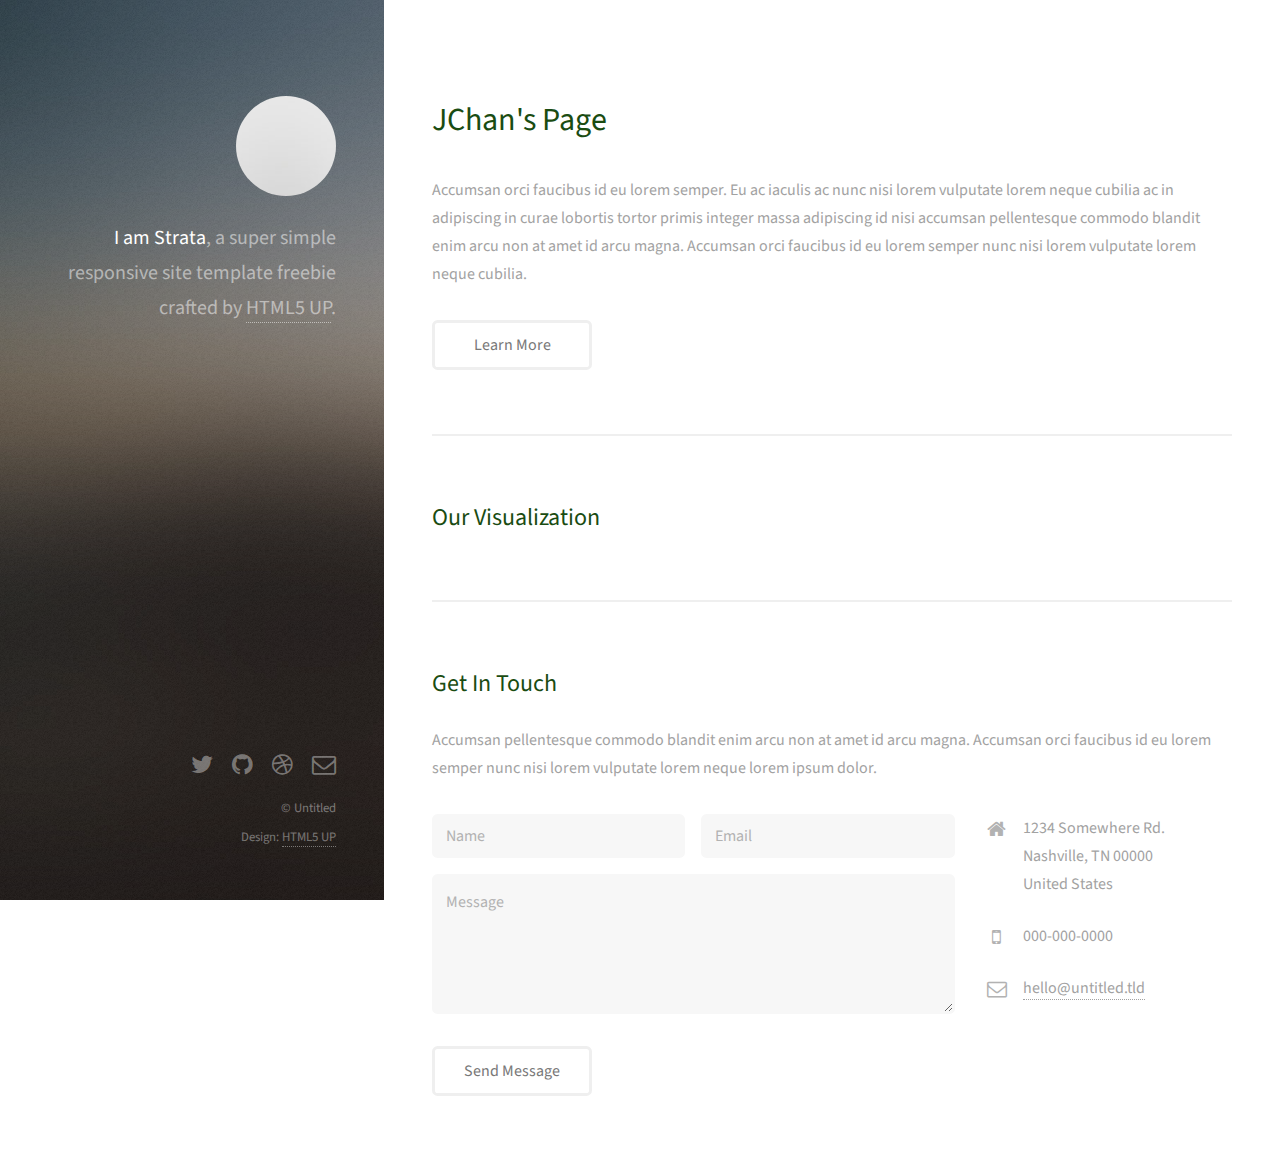
<file: docs/index.html>
<!DOCTYPE HTML>
<!--
	Strata by HTML5 UP
	html5up.net | @ajlkn
	Free for personal and commercial use under the CCA 3.0 license (html5up.net/license)
-->
<html>
	<head>
		<title>Strata by HTML5 UP</title>
		<meta charset="utf-8" />
		<meta name="viewport" content="width=device-width, initial-scale=1" />
		<!--[if lte IE 8]><script src="assets/js/ie/html5shiv.js"></script><![endif]-->
		<link rel="stylesheet" href="assets/css/main.css" />
		<!--[if lte IE 8]><link rel="stylesheet" href="assets/css/ie8.css" /><![endif]-->
	</head>
	<body id="top">

		<!-- Header -->
			<header id="header">
				<div class="inner">
					<a href="#" class="image avatar"><img src="images/avatar.jpg" alt="" /></a>
					<h1><strong>I am Strata</strong>, a super simple<br />
					responsive site template freebie<br />
					crafted by <a href="http://html5up.net">HTML5 UP</a>.</h1>
				</div>
			</header>

		<!-- Main -->
			<div id="main">

				<!-- One -->
					<section id="one">
						<header class="major">
							<h2>JChan's Page<br />
							</h2>
						</header>
						<p>Accumsan orci faucibus id eu lorem semper. Eu ac iaculis ac nunc nisi lorem vulputate lorem neque cubilia ac in adipiscing in curae lobortis tortor primis integer massa adipiscing id nisi accumsan pellentesque commodo blandit enim arcu non at amet id arcu magna. Accumsan orci faucibus id eu lorem semper nunc nisi lorem vulputate lorem neque cubilia.</p>
						<ul class="actions">
							<li><a href="#" class="button">Learn More</a></li>
						</ul>
					</section>

				<!-- Two -->
					<section id="two">
						<h2>Our Visualization</h2>
						
<div class='tableauPlaceholder' id='viz1496196828216' style='position: relative'><noscript><a href='#'><img alt='Sheet 1 ' src='https:&#47;&#47;public.tableau.com&#47;static&#47;images&#47;SO&#47;SOU&#47;Sheet1&#47;1_rss.png' style='border: none' /></a></noscript><object class='tableauViz'  style='display:none;'><param name='host_url' value='https%3A%2F%2Fpublic.tableau.com%2F' /> <param name='site_root' value='' /><param name='name' value='SOU&#47;Sheet1' /><param name='tabs' value='no' /><param name='toolbar' value='yes' /><param name='static_image' value='https:&#47;&#47;public.tableau.com&#47;static&#47;images&#47;SO&#47;SOU&#47;Sheet1&#47;1.png' /> <param name='animate_transition' value='yes' /><param name='display_static_image' value='yes' /><param name='display_spinner' value='yes' /><param name='display_overlay' value='yes' /><param name='display_count' value='yes' /></object></div>
<script type='text/javascript'>var divElement = document.getElementById('viz1496196828216');var vizElement = divElement.getElementsByTagName('object')[0]; vizElement.style.width='100%';vizElement.style.height=(divElement.offsetWidth*0.75)+'px';                    var scriptElement = document.createElement('script'); scriptElement.src = 'https://public.tableau.com/javascripts/api/viz_v1.js';                    vizElement.parentNode.insertBefore(scriptElement, vizElement); </script>

					</section>

				<!-- Three -->
					<section id="three">
						<h2>Get In Touch</h2>
						<p>Accumsan pellentesque commodo blandit enim arcu non at amet id arcu magna. Accumsan orci faucibus id eu lorem semper nunc nisi lorem vulputate lorem neque lorem ipsum dolor.</p>
						<div class="row">
							<div class="8u 12u$(small)">
								<form method="post" action="#">
									<div class="row uniform 50%">
										<div class="6u 12u$(xsmall)"><input type="text" name="name" id="name" placeholder="Name" /></div>
										<div class="6u$ 12u$(xsmall)"><input type="email" name="email" id="email" placeholder="Email" /></div>
										<div class="12u$"><textarea name="message" id="message" placeholder="Message" rows="4"></textarea></div>
									</div>
								</form>
								<ul class="actions">
									<li><input type="submit" value="Send Message" /></li>
								</ul>
							</div>
							<div class="4u$ 12u$(small)">
								<ul class="labeled-icons">
									<li>
										<h3 class="icon fa-home"><span class="label">Address</span></h3>
										1234 Somewhere Rd.<br />
										Nashville, TN 00000<br />
										United States
									</li>
									<li>
										<h3 class="icon fa-mobile"><span class="label">Phone</span></h3>
										000-000-0000
									</li>
									<li>
										<h3 class="icon fa-envelope-o"><span class="label">Email</span></h3>
										<a href="#">hello@untitled.tld</a>
									</li>
								</ul>
							</div>
						</div>
					</section>

				<!-- Four -->
				<!--
					<section id="four">
						<h2>Elements</h2>

						<section>
							<h4>Text</h4>
							<p>This is <b>bold</b> and this is <strong>strong</strong>. This is <i>italic</i> and this is <em>emphasized</em>.
							This is <sup>superscript</sup> text and this is <sub>subscript</sub> text.
							This is <u>underlined</u> and this is code: <code>for (;;) { ... }</code>. Finally, <a href="#">this is a link</a>.</p>
							<hr />
							<header>
								<h4>Heading with a Subtitle</h4>
								<p>Lorem ipsum dolor sit amet nullam id egestas urna aliquam</p>
							</header>
							<p>Nunc lacinia ante nunc ac lobortis. Interdum adipiscing gravida odio porttitor sem non mi integer non faucibus ornare mi ut ante amet placerat aliquet. Volutpat eu sed ante lacinia sapien lorem accumsan varius montes viverra nibh in adipiscing blandit tempus accumsan.</p>
							<header>
								<h5>Heading with a Subtitle</h5>
								<p>Lorem ipsum dolor sit amet nullam id egestas urna aliquam</p>
							</header>
							<p>Nunc lacinia ante nunc ac lobortis. Interdum adipiscing gravida odio porttitor sem non mi integer non faucibus ornare mi ut ante amet placerat aliquet. Volutpat eu sed ante lacinia sapien lorem accumsan varius montes viverra nibh in adipiscing blandit tempus accumsan.</p>
							<hr />
							<h2>Heading Level 2</h2>
							<h3>Heading Level 3</h3>
							<h4>Heading Level 4</h4>
							<h5>Heading Level 5</h5>
							<h6>Heading Level 6</h6>
							<hr />
							<h5>Blockquote</h5>
							<blockquote>Fringilla nisl. Donec accumsan interdum nisi, quis tincidunt felis sagittis eget tempus euismod. Vestibulum ante ipsum primis in faucibus vestibulum. Blandit adipiscing eu felis iaculis volutpat ac adipiscing accumsan faucibus. Vestibulum ante ipsum primis in faucibus lorem ipsum dolor sit amet nullam adipiscing eu felis.</blockquote>
							<h5>Preformatted</h5>
							<pre><code>i = 0;

while (!deck.isInOrder()) {
print 'Iteration ' + i;
deck.shuffle();
i++;
}

print 'It took ' + i + ' iterations to sort the deck.';</code></pre>
						</section>

						<section>
							<h4>Lists</h4>
							<div class="row">
								<div class="6u 12u$(xsmall)">
									<h5>Unordered</h5>
									<ul>
										<li>Dolor pulvinar etiam magna etiam.</li>
										<li>Sagittis adipiscing lorem eleifend.</li>
										<li>Felis enim feugiat dolore viverra.</li>
									</ul>
									<h5>Alternate</h5>
									<ul class="alt">
										<li>Dolor pulvinar etiam magna etiam.</li>
										<li>Sagittis adipiscing lorem eleifend.</li>
										<li>Felis enim feugiat dolore viverra.</li>
									</ul>
								</div>
								<div class="6u$ 12u$(xsmall)">
									<h5>Ordered</h5>
									<ol>
										<li>Dolor pulvinar etiam magna etiam.</li>
										<li>Etiam vel felis at lorem sed viverra.</li>
										<li>Felis enim feugiat dolore viverra.</li>
										<li>Dolor pulvinar etiam magna etiam.</li>
										<li>Etiam vel felis at lorem sed viverra.</li>
										<li>Felis enim feugiat dolore viverra.</li>
									</ol>
									<h5>Icons</h5>
									<ul class="icons">
										<li><a href="#" class="icon fa-twitter"><span class="label">Twitter</span></a></li>
										<li><a href="#" class="icon fa-facebook"><span class="label">Facebook</span></a></li>
										<li><a href="#" class="icon fa-instagram"><span class="label">Instagram</span></a></li>
										<li><a href="#" class="icon fa-github"><span class="label">Github</span></a></li>
										<li><a href="#" class="icon fa-dribbble"><span class="label">Dribbble</span></a></li>
										<li><a href="#" class="icon fa-tumblr"><span class="label">Tumblr</span></a></li>
									</ul>
								</div>
							</div>
							<h5>Actions</h5>
							<ul class="actions">
								<li><a href="#" class="button special">Default</a></li>
								<li><a href="#" class="button">Default</a></li>
							</ul>
							<ul class="actions small">
								<li><a href="#" class="button special small">Small</a></li>
								<li><a href="#" class="button small">Small</a></li>
							</ul>
							<div class="row">
								<div class="6u 12u$(small)">
									<ul class="actions vertical">
										<li><a href="#" class="button special">Default</a></li>
										<li><a href="#" class="button">Default</a></li>
									</ul>
								</div>
								<div class="6u$ 12u$(small)">
									<ul class="actions vertical small">
										<li><a href="#" class="button special small">Small</a></li>
										<li><a href="#" class="button small">Small</a></li>
									</ul>
								</div>
								<div class="6u 12u$(small)">
									<ul class="actions vertical">
										<li><a href="#" class="button special fit">Default</a></li>
										<li><a href="#" class="button fit">Default</a></li>
									</ul>
								</div>
								<div class="6u$ 12u$(small)">
									<ul class="actions vertical small">
										<li><a href="#" class="button special small fit">Small</a></li>
										<li><a href="#" class="button small fit">Small</a></li>
									</ul>
								</div>
							</div>
						</section>

						<section>
							<h4>Table</h4>
							<h5>Default</h5>
							<div class="table-wrapper">
								<table>
									<thead>
										<tr>
											<th>Name</th>
											<th>Description</th>
											<th>Price</th>
										</tr>
									</thead>
									<tbody>
										<tr>
											<td>Item One</td>
											<td>Ante turpis integer aliquet porttitor.</td>
											<td>29.99</td>
										</tr>
										<tr>
											<td>Item Two</td>
											<td>Vis ac commodo adipiscing arcu aliquet.</td>
											<td>19.99</td>
										</tr>
										<tr>
											<td>Item Three</td>
											<td> Morbi faucibus arcu accumsan lorem.</td>
											<td>29.99</td>
										</tr>
										<tr>
											<td>Item Four</td>
											<td>Vitae integer tempus condimentum.</td>
											<td>19.99</td>
										</tr>
										<tr>
											<td>Item Five</td>
											<td>Ante turpis integer aliquet porttitor.</td>
											<td>29.99</td>
										</tr>
									</tbody>
									<tfoot>
										<tr>
											<td colspan="2"></td>
											<td>100.00</td>
										</tr>
									</tfoot>
								</table>
							</div>

							<h5>Alternate</h5>
							<div class="table-wrapper">
								<table class="alt">
									<thead>
										<tr>
											<th>Name</th>
											<th>Description</th>
											<th>Price</th>
										</tr>
									</thead>
									<tbody>
										<tr>
											<td>Item One</td>
											<td>Ante turpis integer aliquet porttitor.</td>
											<td>29.99</td>
										</tr>
										<tr>
											<td>Item Two</td>
											<td>Vis ac commodo adipiscing arcu aliquet.</td>
											<td>19.99</td>
										</tr>
										<tr>
											<td>Item Three</td>
											<td> Morbi faucibus arcu accumsan lorem.</td>
											<td>29.99</td>
										</tr>
										<tr>
											<td>Item Four</td>
											<td>Vitae integer tempus condimentum.</td>
											<td>19.99</td>
										</tr>
										<tr>
											<td>Item Five</td>
											<td>Ante turpis integer aliquet porttitor.</td>
											<td>29.99</td>
										</tr>
									</tbody>
									<tfoot>
										<tr>
											<td colspan="2"></td>
											<td>100.00</td>
										</tr>
									</tfoot>
								</table>
							</div>
						</section>

						<section>
							<h4>Buttons</h4>
							<ul class="actions">
								<li><a href="#" class="button special">Special</a></li>
								<li><a href="#" class="button">Default</a></li>
							</ul>
							<ul class="actions">
								<li><a href="#" class="button big">Big</a></li>
								<li><a href="#" class="button">Default</a></li>
								<li><a href="#" class="button small">Small</a></li>
							</ul>
							<ul class="actions fit">
								<li><a href="#" class="button special fit">Fit</a></li>
								<li><a href="#" class="button fit">Fit</a></li>
							</ul>
							<ul class="actions fit small">
								<li><a href="#" class="button special fit small">Fit + Small</a></li>
								<li><a href="#" class="button fit small">Fit + Small</a></li>
							</ul>
							<ul class="actions">
								<li><a href="#" class="button special icon fa-download">Icon</a></li>
								<li><a href="#" class="button icon fa-download">Icon</a></li>
							</ul>
							<ul class="actions">
								<li><span class="button special disabled">Special</span></li>
								<li><span class="button disabled">Default</span></li>
							</ul>
						</section>

						<section>
							<h4>Form</h4>
							<form method="post" action="#">
								<div class="row uniform 50%">
									<div class="6u 12u$(xsmall)">
										<input type="text" name="demo-name" id="demo-name" value="" placeholder="Name" />
									</div>
									<div class="6u$ 12u$(xsmall)">
										<input type="email" name="demo-email" id="demo-email" value="" placeholder="Email" />
									</div>
									<div class="12u$">
										<div class="select-wrapper">
											<select name="demo-category" id="demo-category">
												<option value="">- Category -</option>
												<option value="1">Manufacturing</option>
												<option value="1">Shipping</option>
												<option value="1">Administration</option>
												<option value="1">Human Resources</option>
											</select>
										</div>
									</div>
									<div class="4u 12u$(small)">
										<input type="radio" id="demo-priority-low" name="demo-priority" checked>
										<label for="demo-priority-low">Low Priority</label>
									</div>
									<div class="4u 12u$(small)">
										<input type="radio" id="demo-priority-normal" name="demo-priority">
										<label for="demo-priority-normal">Normal Priority</label>
									</div>
									<div class="4u$ 12u(small)">
										<input type="radio" id="demo-priority-high" name="demo-priority">
										<label for="demo-priority-high">High Priority</label>
									</div>
									<div class="6u 12u$(small)">
										<input type="checkbox" id="demo-copy" name="demo-copy">
										<label for="demo-copy">Email me a copy of this message</label>
									</div>
									<div class="6u$ 12u$(small)">
										<input type="checkbox" id="demo-human" name="demo-human" checked>
										<label for="demo-human">I am a human and not a robot</label>
									</div>
									<div class="12u$">
										<textarea name="demo-message" id="demo-message" placeholder="Enter your message" rows="6"></textarea>
									</div>
									<div class="12u$">
										<ul class="actions">
											<li><input type="submit" value="Send Message" class="special" /></li>
											<li><input type="reset" value="Reset" /></li>
										</ul>
									</div>
								</div>
							</form>
						</section>

						<section>
							<h4>Image</h4>
							<h5>Fit</h5>
							<div class="box alt">
								<div class="row 50% uniform">
									<div class="12u$"><span class="image fit"><img src="images/fulls/05.jpg" alt="" /></span></div>
									<div class="4u"><span class="image fit"><img src="images/thumbs/01.jpg" alt="" /></span></div>
									<div class="4u"><span class="image fit"><img src="images/thumbs/02.jpg" alt="" /></span></div>
									<div class="4u$"><span class="image fit"><img src="images/thumbs/03.jpg" alt="" /></span></div>
									<div class="4u"><span class="image fit"><img src="images/thumbs/04.jpg" alt="" /></span></div>
									<div class="4u"><span class="image fit"><img src="images/thumbs/05.jpg" alt="" /></span></div>
									<div class="4u$"><span class="image fit"><img src="images/thumbs/06.jpg" alt="" /></span></div>
									<div class="4u"><span class="image fit"><img src="images/thumbs/03.jpg" alt="" /></span></div>
									<div class="4u"><span class="image fit"><img src="images/thumbs/02.jpg" alt="" /></span></div>
									<div class="4u$"><span class="image fit"><img src="images/thumbs/01.jpg" alt="" /></span></div>
								</div>
							</div>
							<h5>Left &amp; Right</h5>
							<p><span class="image left"><img src="images/avatar.jpg" alt="" /></span>Fringilla nisl. Donec accumsan interdum nisi, quis tincidunt felis sagittis eget. tempus euismod. Vestibulum ante ipsum primis in faucibus vestibulum. Blandit adipiscing eu felis iaculis volutpat ac adipiscing accumsan eu faucibus. Integer ac pellentesque praesent tincidunt felis sagittis eget. tempus euismod. Vestibulum ante ipsum primis in faucibus vestibulum. Blandit adipiscing eu felis iaculis volutpat ac adipiscing accumsan eu faucibus. Integer ac pellentesque praesent. Donec accumsan interdum nisi, quis tincidunt felis sagittis eget. tempus euismod. Vestibulum ante ipsum primis in faucibus vestibulum. Blandit adipiscing eu felis iaculis volutpat ac adipiscing accumsan eu faucibus. Integer ac pellentesque praesent tincidunt felis sagittis eget. tempus euismod. Vestibulum ante ipsum primis in faucibus vestibulum. Blandit adipiscing eu felis iaculis volutpat ac adipiscing accumsan eu faucibus. Integer ac pellentesque praesent.</p>
							<p><span class="image right"><img src="images/avatar.jpg" alt="" /></span>Fringilla nisl. Donec accumsan interdum nisi, quis tincidunt felis sagittis eget. tempus euismod. Vestibulum ante ipsum primis in faucibus vestibulum. Blandit adipiscing eu felis iaculis volutpat ac adipiscing accumsan eu faucibus. Integer ac pellentesque praesent tincidunt felis sagittis eget. tempus euismod. Vestibulum ante ipsum primis in faucibus vestibulum. Blandit adipiscing eu felis iaculis volutpat ac adipiscing accumsan eu faucibus. Integer ac pellentesque praesent. Donec accumsan interdum nisi, quis tincidunt felis sagittis eget. tempus euismod. Vestibulum ante ipsum primis in faucibus vestibulum. Blandit adipiscing eu felis iaculis volutpat ac adipiscing accumsan eu faucibus. Integer ac pellentesque praesent tincidunt felis sagittis eget. tempus euismod. Vestibulum ante ipsum primis in faucibus vestibulum. Blandit adipiscing eu felis iaculis volutpat ac adipiscing accumsan eu faucibus. Integer ac pellentesque praesent.</p>
						</section>

					</section>
				-->

			</div>

		<!-- Footer -->
			<footer id="footer">
				<div class="inner">
					<ul class="icons">
						<li><a href="#" class="icon fa-twitter"><span class="label">Twitter</span></a></li>
						<li><a href="#" class="icon fa-github"><span class="label">Github</span></a></li>
						<li><a href="#" class="icon fa-dribbble"><span class="label">Dribbble</span></a></li>
						<li><a href="#" class="icon fa-envelope-o"><span class="label">Email</span></a></li>
					</ul>
					<ul class="copyright">
						<li>&copy; Untitled</li><li>Design: <a href="http://html5up.net">HTML5 UP</a></li>
					</ul>
				</div>
			</footer>

		<!-- Scripts -->
			<script src="assets/js/jquery.min.js"></script>
			<script src="assets/js/jquery.poptrox.min.js"></script>
			<script src="assets/js/skel.min.js"></script>
			<script src="assets/js/util.js"></script>
			<!--[if lte IE 8]><script src="assets/js/ie/respond.min.js"></script><![endif]-->
			<script src="assets/js/main.js"></script>

	</body>
</html>
</file>
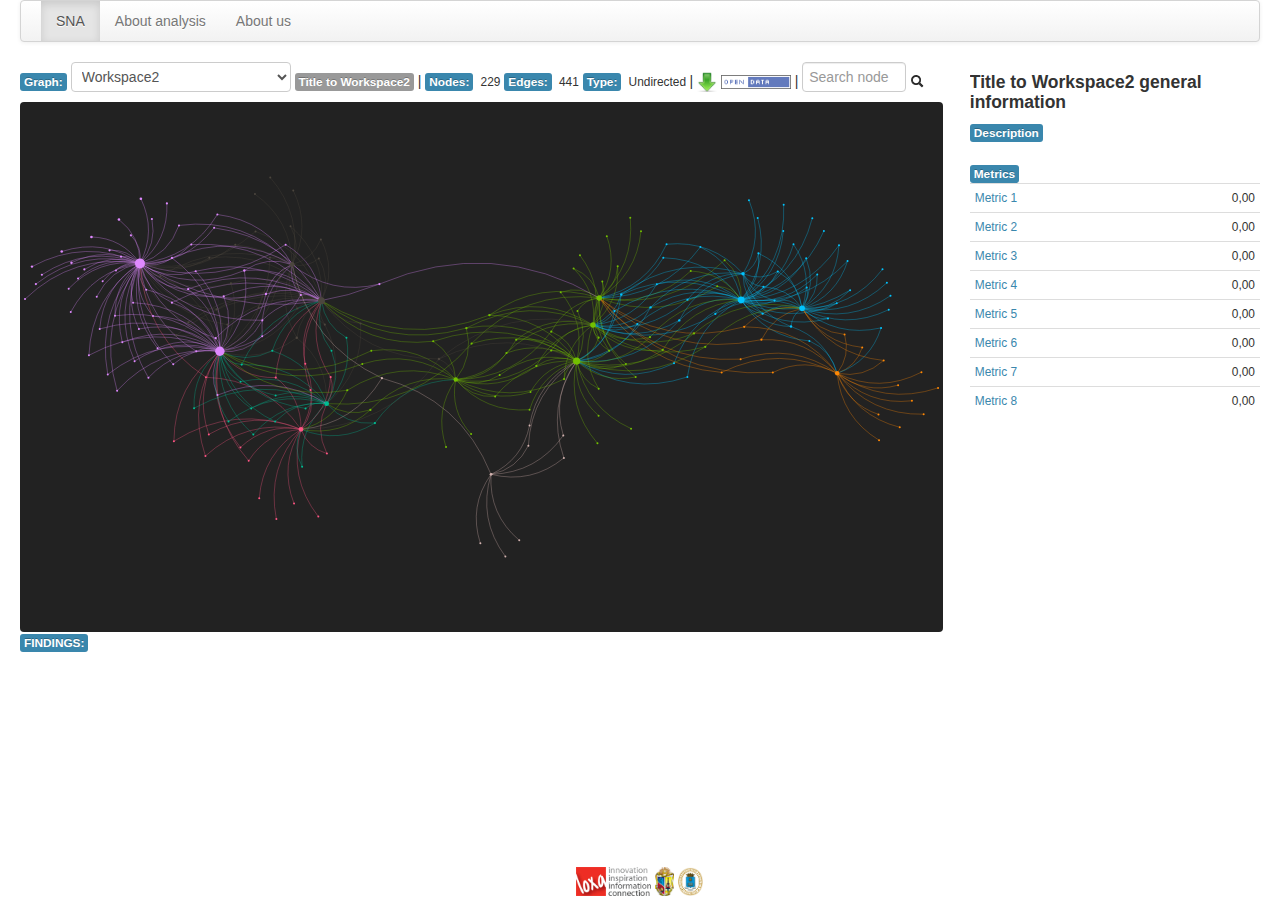
<file: docs/gephiexport/index.html>
<!DOCTYPE html PUBLIC "-//W3C//DTD XHTML 1.0 Strict//EN" "http://www.w3.org/TR/xhtml1/DTD/xhtml1-strict.dtd">
<html xmlns="http://www.w3.org/1999/xhtml">
 <head> 
  <title>- Loxa Web Site Exporter (SNA) -</title> 
  <meta http-equiv="Cache-Control" content="no-cache, no-store, must-revalidate"> 
  <meta http-equiv="Pragma" content="no-cache"> 
  <meta http-equiv="Expires" content="0"> 
  <meta name="description" content="Social network analysis. Generate by Loxa Web Site Export Plugin for Gephi"> 
  <meta name="keywords" content="tawsbc, gephi, lwse, sna, visualization, loxa, utpl, upm, plugin, export, j4loxa"> 
  <meta name="author" content="jorgaf"> 
  <meta name="author" content="nopiedra"> 
  <meta name="author" content="etovar"> 
  <script type="text/javascript" src="js/jquery-1.8.3.min.js"></script> 
  <script type="text/javascript" src="js/jquery-ui-1.10.3.custom.min.js"></script> 
  <script type="text/javascript" src="js/jquery.cookie.js"></script> 
  <script type="text/javascript" src="js/loxawebsite-0.9.1.js"></script> 
  <script type="text/javascript" src="js/bootstrap.min.js"></script> 
  <script type="text/javascript" src="js/sigma.min.js"></script> 
  <script type="text/javascript" src="js/sigma.parseGexf.js"></script> 
  <link type="text/css" rel="stylesheet" href="styles/bootstrap.css"> 
  <link type="text/css" rel="stylesheet" href="styles/jquery-ui-1.10.3.custom.min.css"> 
  <style type="text/css">
    label {
      display: inline-block;
      width: 5em;
    }
  /* sigma.js context : */
  .sigma-parent {
    position: relative;
    border-radius: 4px;
    -moz-border-radius: 4px;
    -webkit-border-radius: 4px;
    background: #222;    
    height: 530px; 
  }
  .sigma-expand {
    position: absolute;
    width: 100%;
    height: 100%;
    top: 0;
    left: 0;
  }
  .buttons-container{
    padding-bottom: 8px;
    padding-top: 12px;
  }
  #valTheme{
    display: none;
  }

  </style> 
 </head> 
 <body onload="start('Workspace2');"> 
  <div class="container-fluid"> 
   <div class="navbar"> 
    <div class="navbar-inner"> 
     <ul class="nav"> 
      <li class="active"><a href="index.html">SNA</a></li> 
      <li><a href="info.html">About analysis</a></li> 
      <li><a href="about.html">About us</a></li> 
     </ul> 
    </div> 
   </div> 
   <div class="row-fluid"> 
    <div class="span9"> 
     <form> 
      <span class="label label-info">Graph:</span> 
      <select id="grafos"> <option value="0">[Select]</option> <optgroup label="Project3"><option value="Workspace2" selected="true">Workspace2</option></optgroup></select> 
      <span id="tituloGrafico" class="label">Image Title</span>&nbsp;| 
      <span class="label label-info">Nodes:</span>
      <small>&nbsp;<span id="nodesValue"></span></small> 
      <span class="label label-info">Edges:</span>
      <small>&nbsp;<span id="edgesValue"></span></small> 
      <span class="label label-info">Type:</span>
      <small>&nbsp;<span id="typeValue"></span>&nbsp;</small>| 
      <a href="#" id="descargar" target="_blank"> <img src="img/download.png" width="20" height="20" title="Download image" alt="Download"> </a> 
      <a href="#" id="downloadCSV" target="_blank"> <img src="img/opendata.png" width="70" height="20" title="Download graph file (CSV)" alt="Download (CSV)"> </a> | 
      <input type="text" size="5" id="txtSearch" placeholder="Search node" class="input-small" autocomplete="off"> 
      <i class="icon-search"></i> 
      <img id="imgLoading" src="img/loading.gif" width="24px" height="24px"> 
      <div id="valTheme">
       <input id="theme" type="text" value="fishEye">
      </div> 
     </form> 
     <div class="sigma-parent" id="sigma-example-parent"> 
      <div class="sigma-expand" id="sigma-example"></div> 
     </div> 
     <div id="descripcion" style="width:100%; text-align:justify; text-justify:inter-word;"> 
      <span class="label label-info">FINDINGS:</span> 
      <small><span id="hallazgos">Tip</span></small> 
     </div> 
    </div> 
    <div class="span3" style="overflow:auto;"> 
     <!--Estadisticas --> 
     <h4><span id="tituloData"></span>&nbsp;general information</h4> 
     <span class="label label-info">Description</span>
     <br> 
     <small> 
      <div id="descriptionValue" style="height:100%; text-align:justify; text-justify:inter-word;"> 
       <p class="label label-important">Loading ...</p> 
      </div> </small> 
     <br> 
     <span class="label label-info">Metrics</span>
     <br> 
     <div> 
      <small> <span id="metricsTable"></span> </small> 
     </div> 
    </div> 
   </div> 
  </div> 
  <div style="position:fixed; left:45%; bottom:4px;"> 
   <a href="http://loxa.ec" target="_blank" title="loxa.ec"><img src="img/logo_final.png" width="75px" height="28px"></a> 
   <a href="http://www.utpl.edu.ec" target="_blank" title="UTPL"><img src="img/utpl.jpg" width="19px" height="28px"></a> 
   <a href="http://www.upm.es" target="_blank" title="UPM"><img src="img/upm.png" width="25px" height="28px"></a> 
  </div>  
 </body>
</html>
</file>
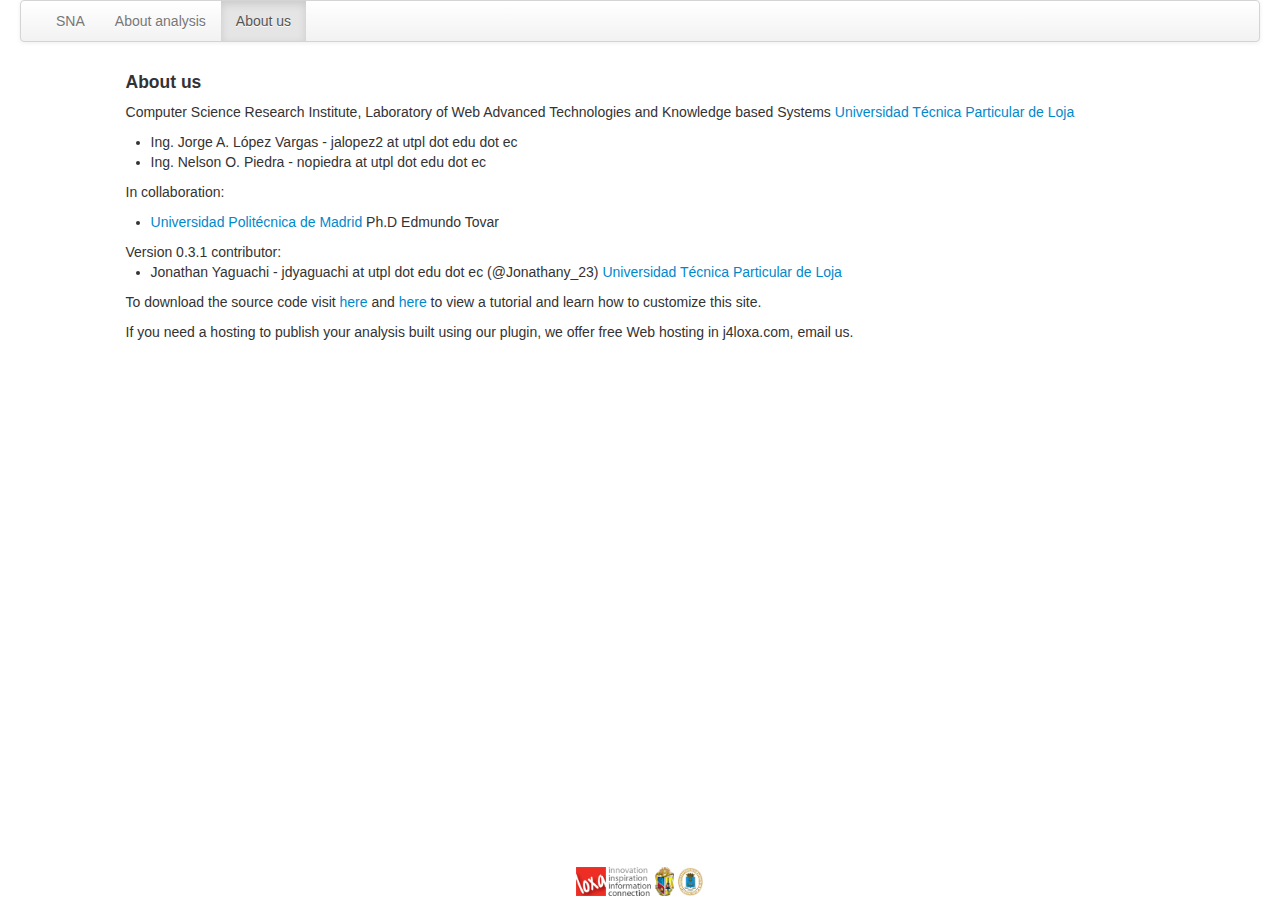
<file: docs/gephiexport/about.html>
<!DOCTYPE html PUBLIC "-//W3C//DTD XHTML 1.0 Strict//EN" "http://www.w3.org/TR/xhtml1/DTD/xhtml1-strict.dtd">
<html xmlns="http://www.w3.org/1999/xhtml">
 <head> 
  <title>Loxa - Web Site Exporter - Social network analysis </title> 
  <script type="text/javascript" src="js/jquery-1.8.3.min.js"></script> 
  <script type="text/javascript" src="js/bootstrap.min.js"></script> 
  <link type="text/css" rel="stylesheet" href="styles/bootstrap.css"> 
 </head> 
 <body> 
  <div class="container-fluid"> 
   <div class="navbar"> 
    <div class="navbar-inner"> 
     <ul class="nav"> 
      <li><a href="index.html">SNA</a></li> 
      <li><a href="info.html">About analysis</a></li> 
      <li class="active"><a href="about.html">About us</a></li> 
     </ul> 
    </div> 
   </div> 
   <div class="row-fluid"> 
    <div class="span1"></div> 
    <div class="span10"> 
     <h4>About us</h4> 
     <p> Computer Science Research Institute, Laboratory of Web Advanced Technologies and Knowledge based Systems <a href="http://www.utpl.edu.ec">Universidad Técnica Particular de Loja</a> </p> 
     <ul> 
      <li>Ing. Jorge A. López Vargas - jalopez2 at utpl dot edu dot ec</li> 
      <li>Ing. Nelson O. Piedra - nopiedra at utpl dot edu dot ec</li> 
     </ul> 
     <p>In collaboration:</p> 
     <ul> 
      <li> <a href="http://www.upm.es">Universidad Politécnica de Madrid</a>&nbsp;Ph.D Edmundo Tovar </li> 
     </ul> Version 0.3.1 contributor: 
     <ul> 
      <li> Jonathan Yaguachi - jdyaguachi at utpl dot edu dot ec (@Jonathany_23) <a href="http://www.utpl.edu.ec">Universidad Técnica Particular de Loja</a> </li> 
     </ul> 
     <p>To download the source code visit <a href="https://github.com/jorgaf/LoxaWebSiteExport" target="_blank">here</a> and <a href="http://www.j4loxa.com/sna/gephi/plugins/tutorial.html" target="_blank">here</a> to view a tutorial and learn how to customize this site.</p> 
     <p> If you need a hosting to publish your analysis built using our plugin, we offer free Web hosting in j4loxa.com, email us. </p> 
    </div> 
    <div class="span1"></div> 
   </div> 
  </div> 
  <div style="position:fixed; left:45%; bottom:4px;"> 
   <a href="http://loxa.ec" target="_blank" title="loxa.ec"><img src="img/logo_final.png" width="75px" height="28px"></a> 
   <a href="http://www.utpl.edu.ec" target="_blank" title="UTPL"><img src="img/utpl.jpg" width="19px" height="28px"></a> 
   <a href="http://www.upm.es" target="_blank" title="UPM"><img src="img/upm.png" width="25px" height="28px"></a> 
  </div>  
 </body>
</html>
</file>
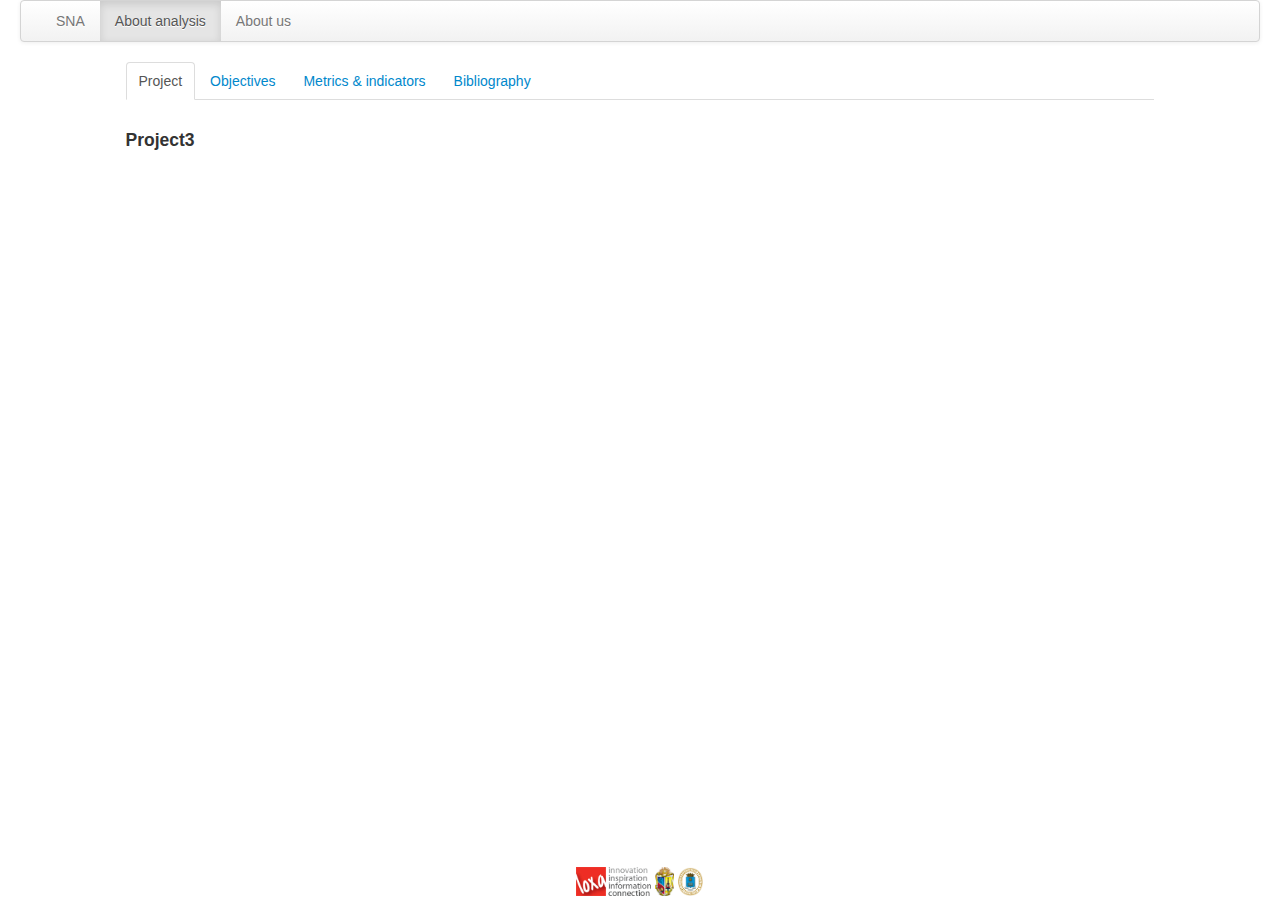
<file: docs/gephiexport/info.html>
<!DOCTYPE html PUBLIC "-//W3C//DTD XHTML 1.0 Strict//EN" "http://www.w3.org/TR/xhtml1/DTD/xhtml1-strict.dtd">
<html xmlns="http://www.w3.org/1999/xhtml">
 <head> 
  <title>Loxa - Web Site Exporter - Social network analysis </title> 
  <script type="text/javascript" src="js/jquery-1.8.3.min.js"></script> 
  <script type="text/javascript" src="js/bootstrap.min.js"></script> 
  <link type="text/css" rel="stylesheet" href="styles/bootstrap.css"> 
 </head> 
 <body> 
  <div class="container-fluid"> 
   <div class="navbar"> 
    <div class="navbar-inner"> 
     <ul class="nav"> 
      <li><a href="index.html">SNA</a></li> 
      <li class="active"><a href="info.html">About analysis</a></li> 
      <li><a href="about.html">About us</a></li> 
     </ul> 
    </div> 
   </div> 
   <div class="row-fluid"> 
    <div class="span1"></div> 
    <div class="span10"> 
     <div class="tabbable"> 
      <!-- Only required for left/right tabs --> 
      <ul class="nav nav-tabs"> 
       <li class="active"><a href="#tabProject" data-toggle="tab">Project</a></li> 
       <li><a href="#tabObjec" data-toggle="tab">Objectives</a></li> 
       <li><a href="#tabMetrics" data-toggle="tab">Metrics &amp; indicators</a></li> 
       <li><a href="#tabBiblio" data-toggle="tab">Bibliography</a></li> 
      </ul> 
      <div class="tab-content"> 
       <div class="tab-pane active" id="tabProject">   
        <h4>Project3</h4>
        <p style="text-align: justify"></p>
       </div> 
       <div class="tab-pane" id="tabObjec"> 
        <h4>Objectives</h4> 
        <p>Talk about the purpose of your work and the questions that your are trying to answer</p> 
        <ul> 
         <li>Question 1?</li> 
         <li>Question 2?</li> 
        </ul> 
       </div> 
       <div class="tab-pane" id="tabMetrics"> 
        <h4>Metrics</h4> 
        <p>List of important metrics and indicators that show relevant issues in your analysis.</p> 
        <table class="table table-bordered table-hover"> 
         <tbody>
          <tr> 
           <th width="30%">Tipo de medida</th> 
           <th width="45%">Métricas</th> 
           <th>Descripción</th> 
          </tr> 
          <tr> 
           <td>Conexiones y distancias entre actores o nodos</td> 
           <td> Conexión: Tamaño de la red <br> <strong>Grado de un nodo - Densidad</strong> <br> Reachability - Conecitividad <br> Distancias: <br> Caminos - Distancia geodésica, <br> excentricidad y diámetro- Flujo </td> 
           <td> Permiten realizar un estudio enfocado en el "vecindario" inmediato de cada actor o nodo. </td> 
          </tr> 
          <tr> 
           <td>Conexión - Embedding</td> 
           <td> Densidad - Reciprocidad <br>Transitividad - Clustering <br>Group-external and group-internal ties <br>Krackhardt's graph theoretical dimensions of hierarchy </td> 
           <td> Se enfocan en la estructura de la red en lugar de cada individuo. Se adopta una perspectiva macro que se enfoca en las estructuras dentro de las cuales los nodos están embebidos. </td> 
          </tr> 
          <tr> 
           <td>Ego networks</td> 
           <td> Ego network data <br>Ego network density <br>Structural holes <br>Brokerage </td> 
           <td> Permiten conocer las oportunidades y restricciones con las que se enfrenta cada miembro de una red. </td> 
          </tr> 
          <tr> 
           <td>Centralidad y poder</td> 
           <td> <strong>Grado centralidad</strong> <br> <strong>Cercanía</strong> <br> <strong>Intermediación</strong> </td> 
           <td> Es un enfoque en el cual, a través de la "centralidad" de la posición de un vértice determina el poder del mismo </td> 
          </tr> 
          <tr> 
           <td>Cliques y sub-estructuras</td> 
           <td> Bottom-up-Cliques - N-cliques <br>K-plexes - <strong>K-cores</strong> - F-groups <br>Top-down - Components <br>Blocks and cut-points <br>Lambda sets and bridges <br>Factions </td> 
           <td> Permiten analizar las sub-estructuras en términos de grupos o cliques. </td> 
          </tr> 
         </tbody>
        </table> 
       </div> 
       <div class="tab-pane" id="tabBiblio"> 
        <h4>Bibliography and references</h4> 
        <p>The bibliography and references that you used in your analysis.</p> 
        <ol> 
         <li> López, J., Piedra, N. Chicaiza, J. (2009). Meta-Análisis de la Documentación Generada en los Congresos TAEE (Tecnologías Aplicadas a la Enseñanza de la Electrónica) por Aplicación de Análisis de Redes Sociales. Disponible en: http://www.utpl.edu.ec/oerproject/index.php/MetanalisisTAEERedOber </li> 
        </ol> 
       </div> 
      </div> 
     </div> 
    </div> 
    <div class="span1"></div> 
   </div> 
  </div> 
  <div style="position:fixed; left:45%; bottom:4px;"> 
   <a href="http://loxa.ec" target="_blank" title="loxa.ec"><img src="img/logo_final.png" width="75px" height="28px"></a> 
   <a href="http://www.utpl.edu.ec" target="_blank" title="UTPL"><img src="img/utpl.jpg" width="19px" height="28px"></a> 
   <a href="http://www.upm.es" target="_blank" title="UPM"><img src="img/upm.png" width="25px" height="28px"></a> 
  </div>  
 </body>
</html>
</file>
<file: docs/assets/css/main.css>
@import url("font-awesome.min.css");
@import url("https://fonts.googleapis.com/css?family=Source+Sans+Pro:400,400italic");

/*
	Strata by HTML5 UP
	html5up.net | @ajlkn
	Free for personal and commercial use under the CCA 3.0 license (html5up.net/license)
*/

/* Reset */

	html, body, div, span, applet, object, iframe, h1, h2, h3, h4, h5, h6, p, blockquote, pre, a, abbr, acronym, address, big, cite, code, del, dfn, em, img, ins, kbd, q, s, samp, small, strike, strong, sub, sup, tt, var, b, u, i, center, dl, dt, dd, ol, ul, li, fieldset, form, label, legend, table, caption, tbody, tfoot, thead, tr, th, td, article, aside, canvas, details, embed, figure, figcaption, footer, header, hgroup, menu, nav, output, ruby, section, summary, time, mark, audio, video {
		margin: 0;
		padding: 0;
		border: 0;
		font-size: 100%;
		font: inherit;
		vertical-align: baseline;
	}

	article, aside, details, figcaption, figure, footer, header, hgroup, menu, nav, section {
		display: block;
	}

	body {
		line-height: 1;
	}

	ol, ul {
		list-style: none;
	}

	blockquote, q {
		quotes: none;
	}

	blockquote:before, blockquote:after, q:before, q:after {
		content: '';
		content: none;
	}

	table {
		border-collapse: collapse;
		border-spacing: 0;
	}

	body {
		-webkit-text-size-adjust: none;
	}

/* Box Model */

	*, *:before, *:after {
		-moz-box-sizing: border-box;
		-webkit-box-sizing: border-box;
		box-sizing: border-box;
	}

/* Containers */

	.container {
		margin-left: auto;
		margin-right: auto;
	}

	.container.\31 25\25 {
		width: 100%;
		max-width: 1200px;
		min-width: 960px;
	}

	.container.\37 5\25 {
		width: 720px;
	}

	.container.\35 0\25 {
		width: 480px;
	}

	.container.\32 5\25 {
		width: 240px;
	}

	.container {
		width: 960px;
	}

	@media screen and (max-width: 1800px) {

		.container.\31 25\25 {
			width: 100%;
			max-width: 1200px;
			min-width: 960px;
		}

		.container.\37 5\25 {
			width: 720px;
		}

		.container.\35 0\25 {
			width: 480px;
		}

		.container.\32 5\25 {
			width: 240px;
		}

		.container {
			width: 960px;
		}

	}

	@media screen and (max-width: 1280px) {

		.container.\31 25\25 {
			width: 100%;
			max-width: 1200px;
			min-width: 960px;
		}

		.container.\37 5\25 {
			width: 720px;
		}

		.container.\35 0\25 {
			width: 480px;
		}

		.container.\32 5\25 {
			width: 240px;
		}

		.container {
			width: 960px;
		}

	}

	@media screen and (max-width: 980px) {

		.container.\31 25\25 {
			width: 100%;
			max-width: 1200px;
			min-width: 960px;
		}

		.container.\37 5\25 {
			width: 720px;
		}

		.container.\35 0\25 {
			width: 480px;
		}

		.container.\32 5\25 {
			width: 240px;
		}

		.container {
			width: 960px;
		}

	}

	@media screen and (max-width: 736px) {

		.container.\31 25\25 {
			width: 100%;
			max-width: 1200px;
			min-width: 960px;
		}

		.container.\37 5\25 {
			width: 720px;
		}

		.container.\35 0\25 {
			width: 480px;
		}

		.container.\32 5\25 {
			width: 240px;
		}

		.container {
			width: 960px;
		}

	}

	@media screen and (max-width: 480px) {

		.container.\31 25\25 {
			width: 100%;
			max-width: 1200px;
			min-width: 960px;
		}

		.container.\37 5\25 {
			width: 720px;
		}

		.container.\35 0\25 {
			width: 480px;
		}

		.container.\32 5\25 {
			width: 240px;
		}

		.container {
			width: 960px;
		}

	}

/* Grid */

	.row {
		border-bottom: solid 1px transparent;
		-moz-box-sizing: border-box;
		-webkit-box-sizing: border-box;
		box-sizing: border-box;
	}

	.row > * {
		float: left;
		-moz-box-sizing: border-box;
		-webkit-box-sizing: border-box;
		box-sizing: border-box;
	}

	.row:after, .row:before {
		content: '';
		display: block;
		clear: both;
		height: 0;
	}

	.row.uniform > * > :first-child {
		margin-top: 0;
	}

	.row.uniform > * > :last-child {
		margin-bottom: 0;
	}

	.row.\30 \25 > * {
		padding: 0 0 0 0em;
	}

	.row.\30 \25 {
		margin: 0 0 -1px 0em;
	}

	.row.uniform.\30 \25 > * {
		padding: 0em 0 0 0em;
	}

	.row.uniform.\30 \25 {
		margin: 0em 0 -1px 0em;
	}

	.row > * {
		padding: 0 0 0 2.5em;
	}

	.row {
		margin: 0 0 -1px -2.5em;
	}

	.row.uniform > * {
		padding: 2.5em 0 0 2.5em;
	}

	.row.uniform {
		margin: -2.5em 0 -1px -2.5em;
	}

	.row.\32 00\25 > * {
		padding: 0 0 0 5em;
	}

	.row.\32 00\25 {
		margin: 0 0 -1px -5em;
	}

	.row.uniform.\32 00\25 > * {
		padding: 5em 0 0 5em;
	}

	.row.uniform.\32 00\25 {
		margin: -5em 0 -1px -5em;
	}

	.row.\31 50\25 > * {
		padding: 0 0 0 3.75em;
	}

	.row.\31 50\25 {
		margin: 0 0 -1px -3.75em;
	}

	.row.uniform.\31 50\25 > * {
		padding: 3.75em 0 0 3.75em;
	}

	.row.uniform.\31 50\25 {
		margin: -3.75em 0 -1px -3.75em;
	}

	.row.\35 0\25 > * {
		padding: 0 0 0 1.25em;
	}

	.row.\35 0\25 {
		margin: 0 0 -1px -1.25em;
	}

	.row.uniform.\35 0\25 > * {
		padding: 1.25em 0 0 1.25em;
	}

	.row.uniform.\35 0\25 {
		margin: -1.25em 0 -1px -1.25em;
	}

	.row.\32 5\25 > * {
		padding: 0 0 0 0.625em;
	}

	.row.\32 5\25 {
		margin: 0 0 -1px -0.625em;
	}

	.row.uniform.\32 5\25 > * {
		padding: 0.625em 0 0 0.625em;
	}

	.row.uniform.\32 5\25 {
		margin: -0.625em 0 -1px -0.625em;
	}

	.\31 2u, .\31 2u\24 {
		width: 100%;
		clear: none;
		margin-left: 0;
	}

	.\31 1u, .\31 1u\24 {
		width: 91.6666666667%;
		clear: none;
		margin-left: 0;
	}

	.\31 0u, .\31 0u\24 {
		width: 83.3333333333%;
		clear: none;
		margin-left: 0;
	}

	.\39 u, .\39 u\24 {
		width: 75%;
		clear: none;
		margin-left: 0;
	}

	.\38 u, .\38 u\24 {
		width: 66.6666666667%;
		clear: none;
		margin-left: 0;
	}

	.\37 u, .\37 u\24 {
		width: 58.3333333333%;
		clear: none;
		margin-left: 0;
	}

	.\36 u, .\36 u\24 {
		width: 50%;
		clear: none;
		margin-left: 0;
	}

	.\35 u, .\35 u\24 {
		width: 41.6666666667%;
		clear: none;
		margin-left: 0;
	}

	.\34 u, .\34 u\24 {
		width: 33.3333333333%;
		clear: none;
		margin-left: 0;
	}

	.\33 u, .\33 u\24 {
		width: 25%;
		clear: none;
		margin-left: 0;
	}

	.\32 u, .\32 u\24 {
		width: 16.6666666667%;
		clear: none;
		margin-left: 0;
	}

	.\31 u, .\31 u\24 {
		width: 8.3333333333%;
		clear: none;
		margin-left: 0;
	}

	.\31 2u\24 + *,
	.\31 1u\24 + *,
	.\31 0u\24 + *,
	.\39 u\24 + *,
	.\38 u\24 + *,
	.\37 u\24 + *,
	.\36 u\24 + *,
	.\35 u\24 + *,
	.\34 u\24 + *,
	.\33 u\24 + *,
	.\32 u\24 + *,
	.\31 u\24 + * {
		clear: left;
	}

	.\-11u {
		margin-left: 91.66667%;
	}

	.\-10u {
		margin-left: 83.33333%;
	}

	.\-9u {
		margin-left: 75%;
	}

	.\-8u {
		margin-left: 66.66667%;
	}

	.\-7u {
		margin-left: 58.33333%;
	}

	.\-6u {
		margin-left: 50%;
	}

	.\-5u {
		margin-left: 41.66667%;
	}

	.\-4u {
		margin-left: 33.33333%;
	}

	.\-3u {
		margin-left: 25%;
	}

	.\-2u {
		margin-left: 16.66667%;
	}

	.\-1u {
		margin-left: 8.33333%;
	}

	@media screen and (max-width: 1800px) {

		.row > * {
			padding: 0 0 0 2.5em;
		}

		.row {
			margin: 0 0 -1px -2.5em;
		}

		.row.uniform > * {
			padding: 2.5em 0 0 2.5em;
		}

		.row.uniform {
			margin: -2.5em 0 -1px -2.5em;
		}

		.row.\32 00\25 > * {
			padding: 0 0 0 5em;
		}

		.row.\32 00\25 {
			margin: 0 0 -1px -5em;
		}

		.row.uniform.\32 00\25 > * {
			padding: 5em 0 0 5em;
		}

		.row.uniform.\32 00\25 {
			margin: -5em 0 -1px -5em;
		}

		.row.\31 50\25 > * {
			padding: 0 0 0 3.75em;
		}

		.row.\31 50\25 {
			margin: 0 0 -1px -3.75em;
		}

		.row.uniform.\31 50\25 > * {
			padding: 3.75em 0 0 3.75em;
		}

		.row.uniform.\31 50\25 {
			margin: -3.75em 0 -1px -3.75em;
		}

		.row.\35 0\25 > * {
			padding: 0 0 0 1.25em;
		}

		.row.\35 0\25 {
			margin: 0 0 -1px -1.25em;
		}

		.row.uniform.\35 0\25 > * {
			padding: 1.25em 0 0 1.25em;
		}

		.row.uniform.\35 0\25 {
			margin: -1.25em 0 -1px -1.25em;
		}

		.row.\32 5\25 > * {
			padding: 0 0 0 0.625em;
		}

		.row.\32 5\25 {
			margin: 0 0 -1px -0.625em;
		}

		.row.uniform.\32 5\25 > * {
			padding: 0.625em 0 0 0.625em;
		}

		.row.uniform.\32 5\25 {
			margin: -0.625em 0 -1px -0.625em;
		}

		.\31 2u\28xlarge\29, .\31 2u\24\28xlarge\29 {
			width: 100%;
			clear: none;
			margin-left: 0;
		}

		.\31 1u\28xlarge\29, .\31 1u\24\28xlarge\29 {
			width: 91.6666666667%;
			clear: none;
			margin-left: 0;
		}

		.\31 0u\28xlarge\29, .\31 0u\24\28xlarge\29 {
			width: 83.3333333333%;
			clear: none;
			margin-left: 0;
		}

		.\39 u\28xlarge\29, .\39 u\24\28xlarge\29 {
			width: 75%;
			clear: none;
			margin-left: 0;
		}

		.\38 u\28xlarge\29, .\38 u\24\28xlarge\29 {
			width: 66.6666666667%;
			clear: none;
			margin-left: 0;
		}

		.\37 u\28xlarge\29, .\37 u\24\28xlarge\29 {
			width: 58.3333333333%;
			clear: none;
			margin-left: 0;
		}

		.\36 u\28xlarge\29, .\36 u\24\28xlarge\29 {
			width: 50%;
			clear: none;
			margin-left: 0;
		}

		.\35 u\28xlarge\29, .\35 u\24\28xlarge\29 {
			width: 41.6666666667%;
			clear: none;
			margin-left: 0;
		}

		.\34 u\28xlarge\29, .\34 u\24\28xlarge\29 {
			width: 33.3333333333%;
			clear: none;
			margin-left: 0;
		}

		.\33 u\28xlarge\29, .\33 u\24\28xlarge\29 {
			width: 25%;
			clear: none;
			margin-left: 0;
		}

		.\32 u\28xlarge\29, .\32 u\24\28xlarge\29 {
			width: 16.6666666667%;
			clear: none;
			margin-left: 0;
		}

		.\31 u\28xlarge\29, .\31 u\24\28xlarge\29 {
			width: 8.3333333333%;
			clear: none;
			margin-left: 0;
		}

		.\31 2u\24\28xlarge\29 + *,
		.\31 1u\24\28xlarge\29 + *,
		.\31 0u\24\28xlarge\29 + *,
		.\39 u\24\28xlarge\29 + *,
		.\38 u\24\28xlarge\29 + *,
		.\37 u\24\28xlarge\29 + *,
		.\36 u\24\28xlarge\29 + *,
		.\35 u\24\28xlarge\29 + *,
		.\34 u\24\28xlarge\29 + *,
		.\33 u\24\28xlarge\29 + *,
		.\32 u\24\28xlarge\29 + *,
		.\31 u\24\28xlarge\29 + * {
			clear: left;
		}

		.\-11u\28xlarge\29 {
			margin-left: 91.66667%;
		}

		.\-10u\28xlarge\29 {
			margin-left: 83.33333%;
		}

		.\-9u\28xlarge\29 {
			margin-left: 75%;
		}

		.\-8u\28xlarge\29 {
			margin-left: 66.66667%;
		}

		.\-7u\28xlarge\29 {
			margin-left: 58.33333%;
		}

		.\-6u\28xlarge\29 {
			margin-left: 50%;
		}

		.\-5u\28xlarge\29 {
			margin-left: 41.66667%;
		}

		.\-4u\28xlarge\29 {
			margin-left: 33.33333%;
		}

		.\-3u\28xlarge\29 {
			margin-left: 25%;
		}

		.\-2u\28xlarge\29 {
			margin-left: 16.66667%;
		}

		.\-1u\28xlarge\29 {
			margin-left: 8.33333%;
		}

	}

	@media screen and (max-width: 1280px) {

		.row > * {
			padding: 0 0 0 2em;
		}

		.row {
			margin: 0 0 -1px -2em;
		}

		.row.uniform > * {
			padding: 2em 0 0 2em;
		}

		.row.uniform {
			margin: -2em 0 -1px -2em;
		}

		.row.\32 00\25 > * {
			padding: 0 0 0 4em;
		}

		.row.\32 00\25 {
			margin: 0 0 -1px -4em;
		}

		.row.uniform.\32 00\25 > * {
			padding: 4em 0 0 4em;
		}

		.row.uniform.\32 00\25 {
			margin: -4em 0 -1px -4em;
		}

		.row.\31 50\25 > * {
			padding: 0 0 0 3em;
		}

		.row.\31 50\25 {
			margin: 0 0 -1px -3em;
		}

		.row.uniform.\31 50\25 > * {
			padding: 3em 0 0 3em;
		}

		.row.uniform.\31 50\25 {
			margin: -3em 0 -1px -3em;
		}

		.row.\35 0\25 > * {
			padding: 0 0 0 1em;
		}

		.row.\35 0\25 {
			margin: 0 0 -1px -1em;
		}

		.row.uniform.\35 0\25 > * {
			padding: 1em 0 0 1em;
		}

		.row.uniform.\35 0\25 {
			margin: -1em 0 -1px -1em;
		}

		.row.\32 5\25 > * {
			padding: 0 0 0 0.5em;
		}

		.row.\32 5\25 {
			margin: 0 0 -1px -0.5em;
		}

		.row.uniform.\32 5\25 > * {
			padding: 0.5em 0 0 0.5em;
		}

		.row.uniform.\32 5\25 {
			margin: -0.5em 0 -1px -0.5em;
		}

		.\31 2u\28large\29, .\31 2u\24\28large\29 {
			width: 100%;
			clear: none;
			margin-left: 0;
		}

		.\31 1u\28large\29, .\31 1u\24\28large\29 {
			width: 91.6666666667%;
			clear: none;
			margin-left: 0;
		}

		.\31 0u\28large\29, .\31 0u\24\28large\29 {
			width: 83.3333333333%;
			clear: none;
			margin-left: 0;
		}

		.\39 u\28large\29, .\39 u\24\28large\29 {
			width: 75%;
			clear: none;
			margin-left: 0;
		}

		.\38 u\28large\29, .\38 u\24\28large\29 {
			width: 66.6666666667%;
			clear: none;
			margin-left: 0;
		}

		.\37 u\28large\29, .\37 u\24\28large\29 {
			width: 58.3333333333%;
			clear: none;
			margin-left: 0;
		}

		.\36 u\28large\29, .\36 u\24\28large\29 {
			width: 50%;
			clear: none;
			margin-left: 0;
		}

		.\35 u\28large\29, .\35 u\24\28large\29 {
			width: 41.6666666667%;
			clear: none;
			margin-left: 0;
		}

		.\34 u\28large\29, .\34 u\24\28large\29 {
			width: 33.3333333333%;
			clear: none;
			margin-left: 0;
		}

		.\33 u\28large\29, .\33 u\24\28large\29 {
			width: 25%;
			clear: none;
			margin-left: 0;
		}

		.\32 u\28large\29, .\32 u\24\28large\29 {
			width: 16.6666666667%;
			clear: none;
			margin-left: 0;
		}

		.\31 u\28large\29, .\31 u\24\28large\29 {
			width: 8.3333333333%;
			clear: none;
			margin-left: 0;
		}

		.\31 2u\24\28large\29 + *,
		.\31 1u\24\28large\29 + *,
		.\31 0u\24\28large\29 + *,
		.\39 u\24\28large\29 + *,
		.\38 u\24\28large\29 + *,
		.\37 u\24\28large\29 + *,
		.\36 u\24\28large\29 + *,
		.\35 u\24\28large\29 + *,
		.\34 u\24\28large\29 + *,
		.\33 u\24\28large\29 + *,
		.\32 u\24\28large\29 + *,
		.\31 u\24\28large\29 + * {
			clear: left;
		}

		.\-11u\28large\29 {
			margin-left: 91.66667%;
		}

		.\-10u\28large\29 {
			margin-left: 83.33333%;
		}

		.\-9u\28large\29 {
			margin-left: 75%;
		}

		.\-8u\28large\29 {
			margin-left: 66.66667%;
		}

		.\-7u\28large\29 {
			margin-left: 58.33333%;
		}

		.\-6u\28large\29 {
			margin-left: 50%;
		}

		.\-5u\28large\29 {
			margin-left: 41.66667%;
		}

		.\-4u\28large\29 {
			margin-left: 33.33333%;
		}

		.\-3u\28large\29 {
			margin-left: 25%;
		}

		.\-2u\28large\29 {
			margin-left: 16.66667%;
		}

		.\-1u\28large\29 {
			margin-left: 8.33333%;
		}

	}

	@media screen and (max-width: 980px) {

		.row > * {
			padding: 0 0 0 2em;
		}

		.row {
			margin: 0 0 -1px -2em;
		}

		.row.uniform > * {
			padding: 2em 0 0 2em;
		}

		.row.uniform {
			margin: -2em 0 -1px -2em;
		}

		.row.\32 00\25 > * {
			padding: 0 0 0 4em;
		}

		.row.\32 00\25 {
			margin: 0 0 -1px -4em;
		}

		.row.uniform.\32 00\25 > * {
			padding: 4em 0 0 4em;
		}

		.row.uniform.\32 00\25 {
			margin: -4em 0 -1px -4em;
		}

		.row.\31 50\25 > * {
			padding: 0 0 0 3em;
		}

		.row.\31 50\25 {
			margin: 0 0 -1px -3em;
		}

		.row.uniform.\31 50\25 > * {
			padding: 3em 0 0 3em;
		}

		.row.uniform.\31 50\25 {
			margin: -3em 0 -1px -3em;
		}

		.row.\35 0\25 > * {
			padding: 0 0 0 1em;
		}

		.row.\35 0\25 {
			margin: 0 0 -1px -1em;
		}

		.row.uniform.\35 0\25 > * {
			padding: 1em 0 0 1em;
		}

		.row.uniform.\35 0\25 {
			margin: -1em 0 -1px -1em;
		}

		.row.\32 5\25 > * {
			padding: 0 0 0 0.5em;
		}

		.row.\32 5\25 {
			margin: 0 0 -1px -0.5em;
		}

		.row.uniform.\32 5\25 > * {
			padding: 0.5em 0 0 0.5em;
		}

		.row.uniform.\32 5\25 {
			margin: -0.5em 0 -1px -0.5em;
		}

		.\31 2u\28medium\29, .\31 2u\24\28medium\29 {
			width: 100%;
			clear: none;
			margin-left: 0;
		}

		.\31 1u\28medium\29, .\31 1u\24\28medium\29 {
			width: 91.6666666667%;
			clear: none;
			margin-left: 0;
		}

		.\31 0u\28medium\29, .\31 0u\24\28medium\29 {
			width: 83.3333333333%;
			clear: none;
			margin-left: 0;
		}

		.\39 u\28medium\29, .\39 u\24\28medium\29 {
			width: 75%;
			clear: none;
			margin-left: 0;
		}

		.\38 u\28medium\29, .\38 u\24\28medium\29 {
			width: 66.6666666667%;
			clear: none;
			margin-left: 0;
		}

		.\37 u\28medium\29, .\37 u\24\28medium\29 {
			width: 58.3333333333%;
			clear: none;
			margin-left: 0;
		}

		.\36 u\28medium\29, .\36 u\24\28medium\29 {
			width: 50%;
			clear: none;
			margin-left: 0;
		}

		.\35 u\28medium\29, .\35 u\24\28medium\29 {
			width: 41.6666666667%;
			clear: none;
			margin-left: 0;
		}

		.\34 u\28medium\29, .\34 u\24\28medium\29 {
			width: 33.3333333333%;
			clear: none;
			margin-left: 0;
		}

		.\33 u\28medium\29, .\33 u\24\28medium\29 {
			width: 25%;
			clear: none;
			margin-left: 0;
		}

		.\32 u\28medium\29, .\32 u\24\28medium\29 {
			width: 16.6666666667%;
			clear: none;
			margin-left: 0;
		}

		.\31 u\28medium\29, .\31 u\24\28medium\29 {
			width: 8.3333333333%;
			clear: none;
			margin-left: 0;
		}

		.\31 2u\24\28medium\29 + *,
		.\31 1u\24\28medium\29 + *,
		.\31 0u\24\28medium\29 + *,
		.\39 u\24\28medium\29 + *,
		.\38 u\24\28medium\29 + *,
		.\37 u\24\28medium\29 + *,
		.\36 u\24\28medium\29 + *,
		.\35 u\24\28medium\29 + *,
		.\34 u\24\28medium\29 + *,
		.\33 u\24\28medium\29 + *,
		.\32 u\24\28medium\29 + *,
		.\31 u\24\28medium\29 + * {
			clear: left;
		}

		.\-11u\28medium\29 {
			margin-left: 91.66667%;
		}

		.\-10u\28medium\29 {
			margin-left: 83.33333%;
		}

		.\-9u\28medium\29 {
			margin-left: 75%;
		}

		.\-8u\28medium\29 {
			margin-left: 66.66667%;
		}

		.\-7u\28medium\29 {
			margin-left: 58.33333%;
		}

		.\-6u\28medium\29 {
			margin-left: 50%;
		}

		.\-5u\28medium\29 {
			margin-left: 41.66667%;
		}

		.\-4u\28medium\29 {
			margin-left: 33.33333%;
		}

		.\-3u\28medium\29 {
			margin-left: 25%;
		}

		.\-2u\28medium\29 {
			margin-left: 16.66667%;
		}

		.\-1u\28medium\29 {
			margin-left: 8.33333%;
		}

	}

	@media screen and (max-width: 736px) {

		.row > * {
			padding: 0 0 0 1.5em;
		}

		.row {
			margin: 0 0 -1px -1.5em;
		}

		.row.uniform > * {
			padding: 1.5em 0 0 1.5em;
		}

		.row.uniform {
			margin: -1.5em 0 -1px -1.5em;
		}

		.row.\32 00\25 > * {
			padding: 0 0 0 3em;
		}

		.row.\32 00\25 {
			margin: 0 0 -1px -3em;
		}

		.row.uniform.\32 00\25 > * {
			padding: 3em 0 0 3em;
		}

		.row.uniform.\32 00\25 {
			margin: -3em 0 -1px -3em;
		}

		.row.\31 50\25 > * {
			padding: 0 0 0 2.25em;
		}

		.row.\31 50\25 {
			margin: 0 0 -1px -2.25em;
		}

		.row.uniform.\31 50\25 > * {
			padding: 2.25em 0 0 2.25em;
		}

		.row.uniform.\31 50\25 {
			margin: -2.25em 0 -1px -2.25em;
		}

		.row.\35 0\25 > * {
			padding: 0 0 0 0.75em;
		}

		.row.\35 0\25 {
			margin: 0 0 -1px -0.75em;
		}

		.row.uniform.\35 0\25 > * {
			padding: 0.75em 0 0 0.75em;
		}

		.row.uniform.\35 0\25 {
			margin: -0.75em 0 -1px -0.75em;
		}

		.row.\32 5\25 > * {
			padding: 0 0 0 0.375em;
		}

		.row.\32 5\25 {
			margin: 0 0 -1px -0.375em;
		}

		.row.uniform.\32 5\25 > * {
			padding: 0.375em 0 0 0.375em;
		}

		.row.uniform.\32 5\25 {
			margin: -0.375em 0 -1px -0.375em;
		}

		.\31 2u\28small\29, .\31 2u\24\28small\29 {
			width: 100%;
			clear: none;
			margin-left: 0;
		}

		.\31 1u\28small\29, .\31 1u\24\28small\29 {
			width: 91.6666666667%;
			clear: none;
			margin-left: 0;
		}

		.\31 0u\28small\29, .\31 0u\24\28small\29 {
			width: 83.3333333333%;
			clear: none;
			margin-left: 0;
		}

		.\39 u\28small\29, .\39 u\24\28small\29 {
			width: 75%;
			clear: none;
			margin-left: 0;
		}

		.\38 u\28small\29, .\38 u\24\28small\29 {
			width: 66.6666666667%;
			clear: none;
			margin-left: 0;
		}

		.\37 u\28small\29, .\37 u\24\28small\29 {
			width: 58.3333333333%;
			clear: none;
			margin-left: 0;
		}

		.\36 u\28small\29, .\36 u\24\28small\29 {
			width: 50%;
			clear: none;
			margin-left: 0;
		}

		.\35 u\28small\29, .\35 u\24\28small\29 {
			width: 41.6666666667%;
			clear: none;
			margin-left: 0;
		}

		.\34 u\28small\29, .\34 u\24\28small\29 {
			width: 33.3333333333%;
			clear: none;
			margin-left: 0;
		}

		.\33 u\28small\29, .\33 u\24\28small\29 {
			width: 25%;
			clear: none;
			margin-left: 0;
		}

		.\32 u\28small\29, .\32 u\24\28small\29 {
			width: 16.6666666667%;
			clear: none;
			margin-left: 0;
		}

		.\31 u\28small\29, .\31 u\24\28small\29 {
			width: 8.3333333333%;
			clear: none;
			margin-left: 0;
		}

		.\31 2u\24\28small\29 + *,
		.\31 1u\24\28small\29 + *,
		.\31 0u\24\28small\29 + *,
		.\39 u\24\28small\29 + *,
		.\38 u\24\28small\29 + *,
		.\37 u\24\28small\29 + *,
		.\36 u\24\28small\29 + *,
		.\35 u\24\28small\29 + *,
		.\34 u\24\28small\29 + *,
		.\33 u\24\28small\29 + *,
		.\32 u\24\28small\29 + *,
		.\31 u\24\28small\29 + * {
			clear: left;
		}

		.\-11u\28small\29 {
			margin-left: 91.66667%;
		}

		.\-10u\28small\29 {
			margin-left: 83.33333%;
		}

		.\-9u\28small\29 {
			margin-left: 75%;
		}

		.\-8u\28small\29 {
			margin-left: 66.66667%;
		}

		.\-7u\28small\29 {
			margin-left: 58.33333%;
		}

		.\-6u\28small\29 {
			margin-left: 50%;
		}

		.\-5u\28small\29 {
			margin-left: 41.66667%;
		}

		.\-4u\28small\29 {
			margin-left: 33.33333%;
		}

		.\-3u\28small\29 {
			margin-left: 25%;
		}

		.\-2u\28small\29 {
			margin-left: 16.66667%;
		}

		.\-1u\28small\29 {
			margin-left: 8.33333%;
		}

	}

	@media screen and (max-width: 480px) {

		.row > * {
			padding: 0 0 0 1.5em;
		}

		.row {
			margin: 0 0 -1px -1.5em;
		}

		.row.uniform > * {
			padding: 1.5em 0 0 1.5em;
		}

		.row.uniform {
			margin: -1.5em 0 -1px -1.5em;
		}

		.row.\32 00\25 > * {
			padding: 0 0 0 3em;
		}

		.row.\32 00\25 {
			margin: 0 0 -1px -3em;
		}

		.row.uniform.\32 00\25 > * {
			padding: 3em 0 0 3em;
		}

		.row.uniform.\32 00\25 {
			margin: -3em 0 -1px -3em;
		}

		.row.\31 50\25 > * {
			padding: 0 0 0 2.25em;
		}

		.row.\31 50\25 {
			margin: 0 0 -1px -2.25em;
		}

		.row.uniform.\31 50\25 > * {
			padding: 2.25em 0 0 2.25em;
		}

		.row.uniform.\31 50\25 {
			margin: -2.25em 0 -1px -2.25em;
		}

		.row.\35 0\25 > * {
			padding: 0 0 0 0.75em;
		}

		.row.\35 0\25 {
			margin: 0 0 -1px -0.75em;
		}

		.row.uniform.\35 0\25 > * {
			padding: 0.75em 0 0 0.75em;
		}

		.row.uniform.\35 0\25 {
			margin: -0.75em 0 -1px -0.75em;
		}

		.row.\32 5\25 > * {
			padding: 0 0 0 0.375em;
		}

		.row.\32 5\25 {
			margin: 0 0 -1px -0.375em;
		}

		.row.uniform.\32 5\25 > * {
			padding: 0.375em 0 0 0.375em;
		}

		.row.uniform.\32 5\25 {
			margin: -0.375em 0 -1px -0.375em;
		}

		.\31 2u\28xsmall\29, .\31 2u\24\28xsmall\29 {
			width: 100%;
			clear: none;
			margin-left: 0;
		}

		.\31 1u\28xsmall\29, .\31 1u\24\28xsmall\29 {
			width: 91.6666666667%;
			clear: none;
			margin-left: 0;
		}

		.\31 0u\28xsmall\29, .\31 0u\24\28xsmall\29 {
			width: 83.3333333333%;
			clear: none;
			margin-left: 0;
		}

		.\39 u\28xsmall\29, .\39 u\24\28xsmall\29 {
			width: 75%;
			clear: none;
			margin-left: 0;
		}

		.\38 u\28xsmall\29, .\38 u\24\28xsmall\29 {
			width: 66.6666666667%;
			clear: none;
			margin-left: 0;
		}

		.\37 u\28xsmall\29, .\37 u\24\28xsmall\29 {
			width: 58.3333333333%;
			clear: none;
			margin-left: 0;
		}

		.\36 u\28xsmall\29, .\36 u\24\28xsmall\29 {
			width: 50%;
			clear: none;
			margin-left: 0;
		}

		.\35 u\28xsmall\29, .\35 u\24\28xsmall\29 {
			width: 41.6666666667%;
			clear: none;
			margin-left: 0;
		}

		.\34 u\28xsmall\29, .\34 u\24\28xsmall\29 {
			width: 33.3333333333%;
			clear: none;
			margin-left: 0;
		}

		.\33 u\28xsmall\29, .\33 u\24\28xsmall\29 {
			width: 25%;
			clear: none;
			margin-left: 0;
		}

		.\32 u\28xsmall\29, .\32 u\24\28xsmall\29 {
			width: 16.6666666667%;
			clear: none;
			margin-left: 0;
		}

		.\31 u\28xsmall\29, .\31 u\24\28xsmall\29 {
			width: 8.3333333333%;
			clear: none;
			margin-left: 0;
		}

		.\31 2u\24\28xsmall\29 + *,
		.\31 1u\24\28xsmall\29 + *,
		.\31 0u\24\28xsmall\29 + *,
		.\39 u\24\28xsmall\29 + *,
		.\38 u\24\28xsmall\29 + *,
		.\37 u\24\28xsmall\29 + *,
		.\36 u\24\28xsmall\29 + *,
		.\35 u\24\28xsmall\29 + *,
		.\34 u\24\28xsmall\29 + *,
		.\33 u\24\28xsmall\29 + *,
		.\32 u\24\28xsmall\29 + *,
		.\31 u\24\28xsmall\29 + * {
			clear: left;
		}

		.\-11u\28xsmall\29 {
			margin-left: 91.66667%;
		}

		.\-10u\28xsmall\29 {
			margin-left: 83.33333%;
		}

		.\-9u\28xsmall\29 {
			margin-left: 75%;
		}

		.\-8u\28xsmall\29 {
			margin-left: 66.66667%;
		}

		.\-7u\28xsmall\29 {
			margin-left: 58.33333%;
		}

		.\-6u\28xsmall\29 {
			margin-left: 50%;
		}

		.\-5u\28xsmall\29 {
			margin-left: 41.66667%;
		}

		.\-4u\28xsmall\29 {
			margin-left: 33.33333%;
		}

		.\-3u\28xsmall\29 {
			margin-left: 25%;
		}

		.\-2u\28xsmall\29 {
			margin-left: 16.66667%;
		}

		.\-1u\28xsmall\29 {
			margin-left: 8.33333%;
		}

	}

/* Basic */

	body {
		background: #fff;
	}

		body.is-loading *, body.is-loading *:before, body.is-loading *:after {
			-moz-animation: none !important;
			-webkit-animation: none !important;
			-ms-animation: none !important;
			animation: none !important;
			-moz-transition: none !important;
			-webkit-transition: none !important;
			-ms-transition: none !important;
			transition: none !important;
		}

	body, input, select, textarea {
		color: #a2a2a2;
		font-family: "Source Sans Pro", Helvetica, sans-serif;
		font-size: 16pt;
		font-weight: 400;
		line-height: 1.75em;
	}

	a {
		-moz-transition: color 0.2s ease-in-out, border-color 0.2s ease-in-out;
		-webkit-transition: color 0.2s ease-in-out, border-color 0.2s ease-in-out;
		-ms-transition: color 0.2s ease-in-out, border-color 0.2s ease-in-out;
		transition: color 0.2s ease-in-out, border-color 0.2s ease-in-out;
		border-bottom: dotted 1px;
		color: #49bf9d;
		text-decoration: none;
	}

		a:hover {
			border-bottom-color: transparent;
			color: #49bf9d !important;
			text-decoration: none;
		}

	strong, b {
		color: #787878;
		font-weight: 400;
	}

	em, i {
		font-style: italic;
	}

	p {
		margin: 0 0 2em 0;
	}

	h1, h2, h3, h4, h5, h6 {
		color: #1a4c12;
		font-weight: 400;
		line-height: 1em;
		margin: 0 0 1em 0;
	}

		h1 a, h2 a, h3 a, h4 a, h5 a, h6 a {
			color: inherit;
			text-decoration: none;
		}

	h1 {
		font-size: 2em;
		line-height: 1.5em;
	}

	h2 {
		font-size: 1.5em;
		line-height: 1.5em;
	}

	h3 {
		font-size: 1.25em;
		line-height: 1.5em;
	}

	h4 {
		font-size: 1.1em;
		line-height: 1.5em;
	}

	h5 {
		font-size: 0.9em;
		line-height: 1.5em;
	}

	h6 {
		font-size: 0.7em;
		line-height: 1.5em;
	}

	sub {
		font-size: 0.8em;
		position: relative;
		top: 0.5em;
	}

	sup {
		font-size: 0.8em;
		position: relative;
		top: -0.5em;
	}

	hr {
		border: 0;
		border-bottom: solid 2px #efefef;
		margin: 2em 0;
	}

		hr.major {
			margin: 3em 0;
		}

	blockquote {
		border-left: solid 6px #efefef;
		font-style: italic;
		margin: 0 0 2em 0;
		padding: 0.5em 0 0.5em 1.5em;
	}

	code {
		background: #f7f7f7;
		border-radius: 0.35em;
		border: solid 2px #efefef;
		font-family: "Courier New", monospace;
		font-size: 0.9em;
		margin: 0 0.25em;
		padding: 0.25em 0.65em;
	}

	pre {
		-webkit-overflow-scrolling: touch;
		font-family: "Courier New", monospace;
		font-size: 0.9em;
		margin: 0 0 2em 0;
	}

		pre code {
			display: block;
			line-height: 1.75em;
			padding: 1em 1.5em;
			overflow-x: auto;
		}

	.align-left {
		text-align: left;
	}

	.align-center {
		text-align: center;
	}

	.align-right {
		text-align: right;
	}

/* Section/Article */

	section.special, article.special {
		text-align: center;
	}

	header p {
		color: #b2b2b2;
		position: relative;
		margin: 0 0 1.5em 0;
	}

	header h2 + p {
		font-size: 1.25em;
		margin-top: -1em;
		line-height: 1.5em;
	}

	header h3 + p {
		font-size: 1.1em;
		margin-top: -0.8em;
		line-height: 1.5em;
	}

	header h4 + p,
	header h5 + p,
	header h6 + p {
		font-size: 0.9em;
		margin-top: -0.6em;
		line-height: 1.5em;
	}

	header.major h2 {
		font-size: 2em;
	}

/* Form */

	form {
		margin: 0 0 2em 0;
	}

	label {
		color: #787878;
		display: block;
		font-size: 0.9em;
		font-weight: 400;
		margin: 0 0 1em 0;
	}

	input[type="text"],
	input[type="password"],
	input[type="email"],
	select,
	textarea {
		-moz-appearance: none;
		-webkit-appearance: none;
		-ms-appearance: none;
		appearance: none;
		background: #f7f7f7;
		border-radius: 0.35em;
		border: solid 2px transparent;
		color: inherit;
		display: block;
		outline: 0;
		padding: 0 0.75em;
		text-decoration: none;
		width: 100%;
	}

		input[type="text"]:invalid,
		input[type="password"]:invalid,
		input[type="email"]:invalid,
		select:invalid,
		textarea:invalid {
			box-shadow: none;
		}

		input[type="text"]:focus,
		input[type="password"]:focus,
		input[type="email"]:focus,
		select:focus,
		textarea:focus {
			border-color: #49bf9d;
		}

	.select-wrapper {
		text-decoration: none;
		display: block;
		position: relative;
	}

		.select-wrapper:before {
			-moz-osx-font-smoothing: grayscale;
			-webkit-font-smoothing: antialiased;
			font-family: FontAwesome;
			font-style: normal;
			font-weight: normal;
			text-transform: none !important;
		}

		.select-wrapper:before {
			color: #dfdfdf;
			content: '\f078';
			display: block;
			height: 2.75em;
			line-height: 2.75em;
			pointer-events: none;
			position: absolute;
			right: 0;
			text-align: center;
			top: 0;
			width: 2.75em;
		}

		.select-wrapper select::-ms-expand {
			display: none;
		}

	input[type="text"],
	input[type="password"],
	input[type="email"],
	select {
		height: 2.75em;
	}

	textarea {
		padding: 0.75em;
	}

	input[type="checkbox"],
	input[type="radio"] {
		-moz-appearance: none;
		-webkit-appearance: none;
		-ms-appearance: none;
		appearance: none;
		display: block;
		float: left;
		margin-right: -2em;
		opacity: 0;
		width: 1em;
		z-index: -1;
	}

		input[type="checkbox"] + label,
		input[type="radio"] + label {
			text-decoration: none;
			color: #a2a2a2;
			cursor: pointer;
			display: inline-block;
			font-size: 1em;
			font-weight: 400;
			padding-left: 2.4em;
			padding-right: 0.75em;
			position: relative;
		}

			input[type="checkbox"] + label:before,
			input[type="radio"] + label:before {
				-moz-osx-font-smoothing: grayscale;
				-webkit-font-smoothing: antialiased;
				font-family: FontAwesome;
				font-style: normal;
				font-weight: normal;
				text-transform: none !important;
			}

			input[type="checkbox"] + label:before,
			input[type="radio"] + label:before {
				background: #f7f7f7;
				border-radius: 0.35em;
				border: solid 2px transparent;
				content: '';
				display: inline-block;
				height: 1.65em;
				left: 0;
				line-height: 1.58125em;
				position: absolute;
				text-align: center;
				top: 0;
				width: 1.65em;
			}

		input[type="checkbox"]:checked + label:before,
		input[type="radio"]:checked + label:before {
			background: #787878;
			border-color: #787878;
			color: #fff;
			content: '\f00c';
		}

		input[type="checkbox"]:focus + label:before,
		input[type="radio"]:focus + label:before {
			border-color: #49bf9d;
		}

	input[type="checkbox"] + label:before {
		border-radius: 0.35em;
	}

	input[type="radio"] + label:before {
		border-radius: 100%;
	}

	::-webkit-input-placeholder {
		color: #b2b2b2 !important;
		opacity: 1.0;
	}

	:-moz-placeholder {
		color: #b2b2b2 !important;
		opacity: 1.0;
	}

	::-moz-placeholder {
		color: #b2b2b2 !important;
		opacity: 1.0;
	}

	:-ms-input-placeholder {
		color: #b2b2b2 !important;
		opacity: 1.0;
	}

	.formerize-placeholder {
		color: #b2b2b2 !important;
		opacity: 1.0;
	}

/* Box */

	.box {
		border-radius: 0.35em;
		border: solid 2px #efefef;
		margin-bottom: 2em;
		padding: 1.5em;
	}

		.box > :last-child,
		.box > :last-child > :last-child,
		.box > :last-child > :last-child > :last-child {
			margin-bottom: 0;
		}

		.box.alt {
			border: 0;
			border-radius: 0;
			padding: 0;
		}

/* Icon */

	.icon {
		text-decoration: none;
		border-bottom: none;
		position: relative;
	}

		.icon:before {
			-moz-osx-font-smoothing: grayscale;
			-webkit-font-smoothing: antialiased;
			font-family: FontAwesome;
			font-style: normal;
			font-weight: normal;
			text-transform: none !important;
		}

		.icon > .label {
			display: none;
		}

/* Image */

	.image {
		border-radius: 0.35em;
		border: 0;
		display: inline-block;
		position: relative;
	}

		.image:before {
			-moz-transition: opacity 0.2s ease-in-out;
			-webkit-transition: opacity 0.2s ease-in-out;
			-ms-transition: opacity 0.2s ease-in-out;
			transition: opacity 0.2s ease-in-out;
			background: url("images/overlay.png");
			border-radius: 0.35em;
			content: '';
			display: block;
			height: 100%;
			left: 0;
			opacity: 0.5;
			position: absolute;
			top: 0;
			width: 100%;
		}

		.image.thumb {
			text-align: center;
		}

			.image.thumb:after {
				-moz-transition: opacity 0.2s ease-in-out;
				-webkit-transition: opacity 0.2s ease-in-out;
				-ms-transition: opacity 0.2s ease-in-out;
				transition: opacity 0.2s ease-in-out;
				border-radius: 0.35em;
				border: solid 3px rgba(255, 255, 255, 0.5);
				color: #fff;
				content: 'View';
				display: inline-block;
				font-size: 0.8em;
				font-weight: 400;
				left: 50%;
				line-height: 2.25em;
				margin: -1.25em 0 0 -3em;
				opacity: 0;
				padding: 0 1.5em;
				position: absolute;
				text-align: center;
				text-decoration: none;
				top: 50%;
				white-space: nowrap;
			}

			.image.thumb:hover:after {
				opacity: 1.0;
			}

			.image.thumb:hover:before {
				background: url("images/overlay.png"), url("images/overlay.png");
				opacity: 1.0;
			}

		.image img {
			border-radius: 0.35em;
			display: block;
		}

		.image.left {
			float: left;
			margin: 0 1.5em 1em 0;
			top: 0.25em;
		}

		.image.right {
			float: right;
			margin: 0 0 1em 1.5em;
			top: 0.25em;
		}

		.image.left, .image.right {
			max-width: 40%;
		}

			.image.left img, .image.right img {
				width: 100%;
			}

		.image.fit {
			display: block;
			margin: 0 0 2em 0;
			width: 100%;
		}

			.image.fit img {
				width: 100%;
			}

		.image.avatar {
			border-radius: 100%;
		}

			.image.avatar:before {
				display: none;
			}

			.image.avatar img {
				border-radius: 100%;
				width: 100%;
			}

/* List */

	ol {
		list-style: decimal;
		margin: 0 0 2em 0;
		padding-left: 1.25em;
	}

		ol li {
			padding-left: 0.25em;
		}

	ul {
		list-style: disc;
		margin: 0 0 2em 0;
		padding-left: 1em;
	}

		ul li {
			padding-left: 0.5em;
		}

		ul.alt {
			list-style: none;
			padding-left: 0;
		}

			ul.alt li {
				border-top: solid 2px #efefef;
				padding: 0.5em 0;
			}

				ul.alt li:first-child {
					border-top: 0;
					padding-top: 0;
				}

		ul.icons {
			cursor: default;
			list-style: none;
			padding-left: 0;
		}

			ul.icons li {
				display: inline-block;
				padding: 0 1em 0 0;
			}

				ul.icons li:last-child {
					padding-right: 0;
				}

				ul.icons li .icon:before {
					font-size: 1.5em;
				}

		ul.actions {
			cursor: default;
			list-style: none;
			padding-left: 0;
		}

			ul.actions li {
				display: inline-block;
				padding: 0 1em 0 0;
				vertical-align: middle;
			}

				ul.actions li:last-child {
					padding-right: 0;
				}

			ul.actions.small li {
				padding: 0 0.5em 0 0;
			}

			ul.actions.vertical li {
				display: block;
				padding: 1em 0 0 0;
			}

				ul.actions.vertical li:first-child {
					padding-top: 0;
				}

				ul.actions.vertical li > * {
					margin-bottom: 0;
				}

			ul.actions.vertical.small li {
				padding: 0.5em 0 0 0;
			}

				ul.actions.vertical.small li:first-child {
					padding-top: 0;
				}

			ul.actions.fit {
				display: table;
				margin-left: -1em;
				padding: 0;
				table-layout: fixed;
				width: calc(100% + 1em);
			}

				ul.actions.fit li {
					display: table-cell;
					padding: 0 0 0 1em;
				}

					ul.actions.fit li > * {
						margin-bottom: 0;
					}

				ul.actions.fit.small {
					margin-left: -0.5em;
					width: calc(100% + 0.5em);
				}

					ul.actions.fit.small li {
						padding: 0 0 0 0.5em;
					}

		ul.labeled-icons {
			list-style: none;
			padding: 0;
		}

			ul.labeled-icons li {
				line-height: 1.75em;
				margin: 1.5em 0 0 0;
				padding-left: 2.25em;
				position: relative;
			}

				ul.labeled-icons li:first-child {
					margin-top: 0;
				}

				ul.labeled-icons li a {
					color: inherit;
				}

				ul.labeled-icons li h3 {
					color: #b2b2b2;
					left: 0;
					position: absolute;
					text-align: center;
					top: 0;
					width: 1em;
				}

	dl {
		margin: 0 0 2em 0;
	}

/* Table */

	.table-wrapper {
		-webkit-overflow-scrolling: touch;
		overflow-x: auto;
	}

	table {
		margin: 0 0 2em 0;
		width: 100%;
	}

		table tbody tr {
			border: solid 1px #efefef;
			border-left: 0;
			border-right: 0;
		}

			table tbody tr:nth-child(2n + 1) {
				background-color: #f7f7f7;
			}

		table td {
			padding: 0.75em 0.75em;
		}

		table th {
			color: #787878;
			font-size: 0.9em;
			font-weight: 400;
			padding: 0 0.75em 0.75em 0.75em;
			text-align: left;
		}

		table thead {
			border-bottom: solid 2px #efefef;
		}

		table tfoot {
			border-top: solid 2px #efefef;
		}

		table.alt {
			border-collapse: separate;
		}

			table.alt tbody tr td {
				border: solid 2px #efefef;
				border-left-width: 0;
				border-top-width: 0;
			}

				table.alt tbody tr td:first-child {
					border-left-width: 2px;
				}

			table.alt tbody tr:first-child td {
				border-top-width: 2px;
			}

			table.alt thead {
				border-bottom: 0;
			}

			table.alt tfoot {
				border-top: 0;
			}

/* Button */

	input[type="submit"],
	input[type="reset"],
	input[type="button"],
	.button {
		-moz-appearance: none;
		-webkit-appearance: none;
		-ms-appearance: none;
		appearance: none;
		-moz-transition: background-color 0.2s ease-in-out, color 0.2s ease-in-out, border-color 0.2s ease-in-out;
		-webkit-transition: background-color 0.2s ease-in-out, color 0.2s ease-in-out, border-color 0.2s ease-in-out;
		-ms-transition: background-color 0.2s ease-in-out, color 0.2s ease-in-out, border-color 0.2s ease-in-out;
		transition: background-color 0.2s ease-in-out, color 0.2s ease-in-out, border-color 0.2s ease-in-out;
		background-color: transparent;
		border-radius: 0.35em;
		border: solid 3px #efefef;
		color: #787878 !important;
		cursor: pointer;
		display: inline-block;
		font-weight: 400;
		height: 3.15em;
		height: calc(2.75em + 6px);
		line-height: 2.75em;
		min-width: 10em;
		padding: 0 1.5em;
		text-align: center;
		text-decoration: none;
		white-space: nowrap;
	}

		input[type="submit"]:hover,
		input[type="reset"]:hover,
		input[type="button"]:hover,
		.button:hover {
			border-color: #49bf9d;
			color: #49bf9d !important;
		}

		input[type="submit"]:active,
		input[type="reset"]:active,
		input[type="button"]:active,
		.button:active {
			background-color: rgba(73, 191, 157, 0.1);
			border-color: #49bf9d;
			color: #49bf9d !important;
		}

		input[type="submit"].icon,
		input[type="reset"].icon,
		input[type="button"].icon,
		.button.icon {
			padding-left: 1.35em;
		}

			input[type="submit"].icon:before,
			input[type="reset"].icon:before,
			input[type="button"].icon:before,
			.button.icon:before {
				margin-right: 0.5em;
			}

		input[type="submit"].fit,
		input[type="reset"].fit,
		input[type="button"].fit,
		.button.fit {
			display: block;
			margin: 0 0 1em 0;
			min-width: 0;
			width: 100%;
		}

		input[type="submit"].small,
		input[type="reset"].small,
		input[type="button"].small,
		.button.small {
			font-size: 0.8em;
		}

		input[type="submit"].big,
		input[type="reset"].big,
		input[type="button"].big,
		.button.big {
			font-size: 1.35em;
		}

		input[type="submit"].special,
		input[type="reset"].special,
		input[type="button"].special,
		.button.special {
			background-color: #49bf9d;
			border-color: #49bf9d;
			color: #ffffff !important;
		}

			input[type="submit"].special:hover,
			input[type="reset"].special:hover,
			input[type="button"].special:hover,
			.button.special:hover {
				background-color: #5cc6a7;
				border-color: #5cc6a7;
			}

			input[type="submit"].special:active,
			input[type="reset"].special:active,
			input[type="button"].special:active,
			.button.special:active {
				background-color: #3eb08f;
				border-color: #3eb08f;
			}

		input[type="submit"].disabled, input[type="submit"]:disabled,
		input[type="reset"].disabled,
		input[type="reset"]:disabled,
		input[type="button"].disabled,
		input[type="button"]:disabled,
		.button.disabled,
		.button:disabled {
			background-color: #e7e7e7 !important;
			border-color: #e7e7e7 !important;
			color: #b2b2b2 !important;
			cursor: default;
		}

/* Work Item */

	.work-item {
		margin: 0 0 2em 0;
	}

		.work-item .image {
			margin: 0 0 1.5em 0;
		}

		.work-item h3 {
			font-size: 1em;
			margin: 0 0 0.5em 0;
		}

		.work-item p {
			font-size: 0.8em;
			line-height: 1.5em;
			margin: 0;
		}

/* Header */

	#header {
		display: -moz-flex;
		display: -webkit-flex;
		display: -ms-flex;
		display: flex;
		-moz-flex-direction: column;
		-webkit-flex-direction: column;
		-ms-flex-direction: column;
		flex-direction: column;
		-moz-align-items: -moz-flex-end;
		-webkit-align-items: -webkit-flex-end;
		-ms-align-items: -ms-flex-end;
		align-items: flex-end;
		-moz-justify-content: space-between;
		-webkit-justify-content: space-between;
		-ms-justify-content: space-between;
		justify-content: space-between;
		background-color: #1f1815;
		background-attachment: scroll,								fixed;
		background-image: url("images/overlay.png"), url("../../images/bg.jpg");
		background-position: top left,							top left;
		background-repeat: repeat,								no-repeat;
		background-size: auto,								auto 100%;
		color: rgba(255, 255, 255, 0.5);
		height: 100%;
		left: 0;
		padding: 8em 4em;
		position: fixed;
		text-align: right;
		top: 0;
		width: 35%;
	}

		#header > * {
			-moz-flex-shrink: 0;
			-webkit-flex-shrink: 0;
			-ms-flex-shrink: 0;
			flex-shrink: 0;
			width: 100%;
		}

		#header > .inner {
			-moz-flex-grow: 1;
			-webkit-flex-grow: 1;
			-ms-flex-grow: 1;
			flex-grow: 1;
			margin: 0 0 2em 0;
		}

		#header strong, #header b {
			color: #ffffff;
		}

		#header h2, #header h3, #header h4, #header h5, #header h6 {
			color: #ffffff;
		}

		#header h1 {
			color: rgba(255, 255, 255, 0.5);
			font-size: 1.35em;
			line-height: 1.75em;
			margin: 0;
		}

		#header .image.avatar {
			margin: 0 0 1em 0;
			width: 6.25em;
		}

/* Footer */

	#footer .icons {
		margin: 1em 0 0 0;
	}

		#footer .icons a {
			color: rgba(255, 255, 255, 0.4);
		}

	#footer .copyright {
		color: rgba(255, 255, 255, 0.4);
		font-size: 0.8em;
		list-style: none;
		margin: 1em 0 0 0;
		padding: 0;
	}

		#footer .copyright li {
			border-left: solid 1px rgba(255, 255, 255, 0.25);
			display: inline-block;
			line-height: 1em;
			margin-left: 0.75em;
			padding-left: 0.75em;
		}

			#footer .copyright li:first-child {
				border-left: 0;
				margin-left: 0;
				padding-left: 0;
			}

			#footer .copyright li a {
				color: inherit;
			}

/* Main */

	#main {
		margin-left: 35%;
		max-width: 54em;
		padding: 8em 4em 4em 4em;
		width: calc(100% - 35%);
	}

		#main > section {
			border-top: solid 2px #efefef;
			margin: 4em 0 0 0;
			padding: 4em 0 0 0;
		}

			#main > section:first-child {
				border-top: 0;
				margin-top: 0;
				padding-top: 0;
			}

/* Poptrox */

	@-moz-keyframes spin {
		0% {
			-moz-transform: rotate(0deg);
			-webkit-transform: rotate(0deg);
			-ms-transform: rotate(0deg);
			transform: rotate(0deg);
		}

		100% {
			-moz-transform: rotate(360deg);
			-webkit-transform: rotate(360deg);
			-ms-transform: rotate(360deg);
			transform: rotate(360deg);
		}
	}

	@-webkit-keyframes spin {
		0% {
			-moz-transform: rotate(0deg);
			-webkit-transform: rotate(0deg);
			-ms-transform: rotate(0deg);
			transform: rotate(0deg);
		}

		100% {
			-moz-transform: rotate(360deg);
			-webkit-transform: rotate(360deg);
			-ms-transform: rotate(360deg);
			transform: rotate(360deg);
		}
	}

	@-ms-keyframes spin {
		0% {
			-moz-transform: rotate(0deg);
			-webkit-transform: rotate(0deg);
			-ms-transform: rotate(0deg);
			transform: rotate(0deg);
		}

		100% {
			-moz-transform: rotate(360deg);
			-webkit-transform: rotate(360deg);
			-ms-transform: rotate(360deg);
			transform: rotate(360deg);
		}
	}

	@keyframes spin {
		0% {
			-moz-transform: rotate(0deg);
			-webkit-transform: rotate(0deg);
			-ms-transform: rotate(0deg);
			transform: rotate(0deg);
		}

		100% {
			-moz-transform: rotate(360deg);
			-webkit-transform: rotate(360deg);
			-ms-transform: rotate(360deg);
			transform: rotate(360deg);
		}
	}

	.poptrox-popup {
		-moz-box-sizing: content-box;
		-webkit-box-sizing: content-box;
		-ms-box-sizing: content-box;
		box-sizing: content-box;
		-webkit-tap-highlight-color: rgba(255, 255, 255, 0);
		background: #fff;
		border-radius: 0.35em;
		box-shadow: 0 0.1em 0.15em 0 rgba(0, 0, 0, 0.15);
		overflow: hidden;
		padding-bottom: 3em;
	}

		.poptrox-popup .loader {
			text-decoration: none;
			-moz-animation: spin 1s linear infinite;
			-webkit-animation: spin 1s linear infinite;
			-ms-animation: spin 1s linear infinite;
			animation: spin 1s linear infinite;
			font-size: 1.5em;
			height: 1em;
			left: 50%;
			line-height: 1em;
			margin: -0.5em 0 0 -0.5em;
			position: absolute;
			top: 50%;
			width: 1em;
		}

			.poptrox-popup .loader:before {
				-moz-osx-font-smoothing: grayscale;
				-webkit-font-smoothing: antialiased;
				font-family: FontAwesome;
				font-style: normal;
				font-weight: normal;
				text-transform: none !important;
			}

			.poptrox-popup .loader:before {
				content: '\f1ce';
			}

		.poptrox-popup .caption {
			background: #fff;
			bottom: 0;
			cursor: default;
			font-size: 0.9em;
			height: 3em;
			left: 0;
			line-height: 2.8em;
			position: absolute;
			text-align: center;
			width: 100%;
			z-index: 1;
		}

		.poptrox-popup .nav-next,
		.poptrox-popup .nav-previous {
			text-decoration: none;
			-moz-transition: opacity 0.2s ease-in-out;
			-webkit-transition: opacity 0.2s ease-in-out;
			-ms-transition: opacity 0.2s ease-in-out;
			transition: opacity 0.2s ease-in-out;
			-webkit-tap-highlight-color: rgba(255, 255, 255, 0);
			background: rgba(0, 0, 0, 0.01);
			cursor: pointer;
			height: 100%;
			opacity: 0;
			position: absolute;
			top: 0;
			width: 50%;
		}

			.poptrox-popup .nav-next:before,
			.poptrox-popup .nav-previous:before {
				-moz-osx-font-smoothing: grayscale;
				-webkit-font-smoothing: antialiased;
				font-family: FontAwesome;
				font-style: normal;
				font-weight: normal;
				text-transform: none !important;
			}

			.poptrox-popup .nav-next:before,
			.poptrox-popup .nav-previous:before {
				color: #fff;
				font-size: 2.5em;
				height: 1em;
				line-height: 1em;
				margin-top: -0.75em;
				position: absolute;
				text-align: center;
				top: 50%;
				width: 1.5em;
			}

		.poptrox-popup .nav-next {
			right: 0;
		}

			.poptrox-popup .nav-next:before {
				content: '\f105';
				right: 0;
			}

		.poptrox-popup .nav-previous {
			left: 0;
		}

			.poptrox-popup .nav-previous:before {
				content: '\f104';
				left: 0;
			}

		.poptrox-popup .closer {
			text-decoration: none;
			-moz-transition: opacity 0.2s ease-in-out;
			-webkit-transition: opacity 0.2s ease-in-out;
			-ms-transition: opacity 0.2s ease-in-out;
			transition: opacity 0.2s ease-in-out;
			-webkit-tap-highlight-color: rgba(255, 255, 255, 0);
			color: #fff;
			height: 4em;
			line-height: 4em;
			opacity: 0;
			position: absolute;
			right: 0;
			text-align: center;
			top: 0;
			width: 4em;
			z-index: 2;
		}

			.poptrox-popup .closer:before {
				-moz-osx-font-smoothing: grayscale;
				-webkit-font-smoothing: antialiased;
				font-family: FontAwesome;
				font-style: normal;
				font-weight: normal;
				text-transform: none !important;
			}

			.poptrox-popup .closer:before {
				-moz-box-sizing: content-box;
				-webkit-box-sizing: content-box;
				-ms-box-sizing: content-box;
				box-sizing: content-box;
				border-radius: 100%;
				border: solid 3px rgba(255, 255, 255, 0.5);
				content: '\f00d';
				display: block;
				font-size: 1em;
				height: 1.75em;
				left: 50%;
				line-height: 1.75em;
				margin: -0.875em 0 0 -0.875em;
				position: absolute;
				top: 50%;
				width: 1.75em;
			}

		.poptrox-popup:hover .nav-next,
		.poptrox-popup:hover .nav-previous {
			opacity: 0.5;
		}

			.poptrox-popup:hover .nav-next:hover,
			.poptrox-popup:hover .nav-previous:hover {
				opacity: 1.0;
			}

		.poptrox-popup:hover .closer {
			opacity: 0.5;
		}

			.poptrox-popup:hover .closer:hover {
				opacity: 1.0;
			}

/* Touch */

	body.is-touch .image.thumb:before {
		opacity: 0.5 !important;
	}

	body.is-touch .image.thumb:after {
		display: none !important;
	}

	body.is-touch #header {
		background-attachment: scroll;
		background-size: auto, cover;
	}

	body.is-touch .poptrox-popup .nav-next,
	body.is-touch .poptrox-popup .nav-previous,
	body.is-touch .poptrox-popup .closer {
		opacity: 1.0 !important;
	}

/* XLarge */

	@media screen and (max-width: 1800px) {

		/* Basic */

			body, input, select, textarea {
				font-size: 12pt;
			}

	}

/* Large */

	@media screen and (max-width: 1280px) {

		/* Header */

			#header {
				padding: 6em 3em 3em 3em;
				width: 30%;
			}

				#header h1 {
					font-size: 1.25em;
				}

					#header h1 br {
						display: none;
					}

		/* Footer */

			#footer .copyright li {
				border-left-width: 0;
				display: block;
				line-height: 2.25em;
				margin-left: 0;
				padding-left: 0;
			}

		/* Main */

			#main {
				margin-left: 30%;
				max-width: none;
				padding: 6em 3em 3em 3em;
				width: calc(100% - 30%);
			}

	}

/* Medium */

	@media screen and (max-width: 980px) {

		/* Basic */

			h1 br, h2 br, h3 br, h4 br, h5 br, h6 br {
				display: none;
			}

		/* List */

			ul.icons li .icon {
				font-size: 1.25em;
			}

		/* Header */

			#header {
				background-attachment: scroll;
				background-position: top left, center center;
				background-size: auto,		cover;
				left: auto;
				padding: 6em 4em;
				position: relative;
				text-align: center;
				top: auto;
				width: 100%;
				display: block;
			}

				#header h1 {
					font-size: 1.75em;
				}

					#header h1 br {
						display: inline;
					}

		/* Footer */

			#footer {
				background-attachment: scroll;
				background-color: #1f1815;
				background-image: url("images/overlay.png"), url("../../images/bg.jpg");
				background-position: top left,						bottom center;
				background-repeat: repeat,							no-repeat;
				background-size: auto,							cover;
				bottom: auto;
				left: auto;
				padding: 4em 4em 6em 4em;
				position: relative;
				text-align: center;
				width: 100%;
			}

				#footer .icons {
					margin: 0 0 1em 0;
				}

				#footer .copyright {
					margin: 0 0 1em 0;
				}

					#footer .copyright li {
						border-left-width: 1px;
						display: inline-block;
						line-height: 1em;
						margin-left: 0.75em;
						padding-left: 0.75em;
					}

		/* Main */

			#main {
				margin: 0;
				padding: 6em 4em;
				width: 100%;
			}

	}

/* Small */

	@media screen and (max-width: 736px) {

		/* Basic */

			h1 {
				font-size: 1.5em;
			}

			h2 {
				font-size: 1.2em;
			}

			h3 {
				font-size: 1em;
			}

		/* Section/Article */

			section.special, article.special {
				text-align: center;
			}

			header.major h2 {
				font-size: 1.35em;
			}

		/* List */

			ul.labeled-icons li {
				padding-left: 2em;
			}

				ul.labeled-icons li h3 {
					line-height: 1.75em;
				}

		/* Header */

			#header {
				padding: 2.25em 1.5em;
			}

				#header h1 {
					font-size: 1.35em;
				}

		/* Footer */

			#footer {
				padding: 2.25em 1.5em;
			}

		/* Main */

			#main {
				padding: 2.25em 1.5em 0.25em 1.5em;
			}

				#main > section {
					margin: 2.25em 0 0 0;
					padding: 2.25em 0 0 0;
				}

		/* Poptrox */

			.poptrox-popup {
				border-radius: 0;
			}

				.poptrox-popup .nav-next:before,
				.poptrox-popup .nav-previous:before {
					margin-top: -1em;
				}

	}

/* XSmall */

	@media screen and (max-width: 480px) {

		/* List */

			ul.actions {
				margin: 0 0 2em 0;
			}

				ul.actions li {
					display: block;
					padding: 1em 0 0 0;
					text-align: center;
					width: 100%;
				}

					ul.actions li:first-child {
						padding-top: 0;
					}

					ul.actions li > * {
						margin: 0 !important;
						width: 100%;
					}

						ul.actions li > *.icon:before {
							margin-left: -2em;
						}

				ul.actions.small li {
					padding: 0.5em 0 0 0;
				}

					ul.actions.small li:first-child {
						padding-top: 0;
					}

		/* Header */

			#header {
				padding: 4.5em 1.5em;
			}

				#header h1 br {
					display: none;
				}

		/* Footer */

			#footer .copyright li {
				border-left-width: 0;
				display: block;
				line-height: 2.25em;
				margin-left: 0;
				padding-left: 0;
			}

	}
</file>
<file: docs/assets/css/ie8.css>
/*
	Strata by HTML5 UP
	html5up.net | @ajlkn
	Free for personal and commercial use under the CCA 3.0 license (html5up.net/license)
*/

/* Button */

	input[type="submit"],
	input[type="reset"],
	input[type="button"],
	.button {
		position: relative;
		-ms-behavior: url("assets/js/ie/PIE.htc");
	}

/* Form */

	input[type="text"],
	input[type="password"],
	input[type="email"],
	select,
	textarea {
		position: relative;
		-ms-behavior: url("assets/js/ie/PIE.htc");
	}

	input[type="text"],
	input[type="password"],
	input[type="email"],
	select {
		height: 2.75em;
		line-height: 2.75em;
	}

	input[type="checkbox"] + label:before,
	input[type="radio"] + label:before {
		display: none;
	}

/* Image */

	.image {
		position: relative;
		-ms-behavior: url("assets/js/ie/PIE.htc");
	}

		.image:before, .image:after {
			display: none !important;
		}

		.image img {
			position: relative;
			-ms-behavior: url("assets/js/ie/PIE.htc");
		}

/* Header */

	#header {
		background-image: url("../../images/bg.jpg");
		background-repeat: no-repeat;
		background-size: cover;
		-ms-behavior: url("assets/js/ie/backgroundsize.min.htc");
	}

		#header h1 {
			color: #ffffff;
		}

/* Footer */

	#footer .icons a {
		color: #ffffff;
	}
</file>
